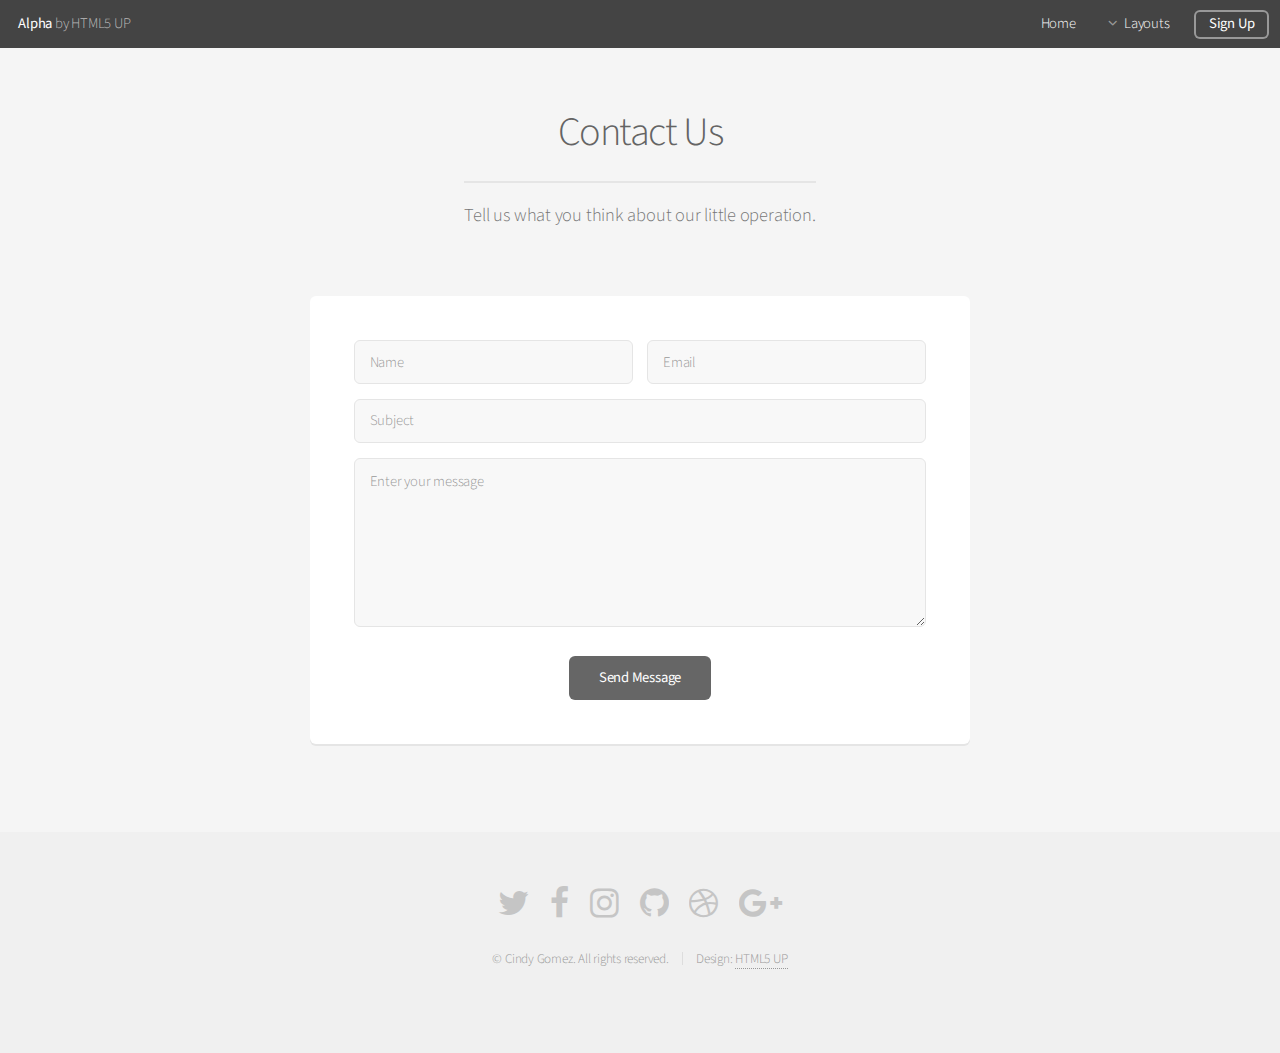
<file: contact.html>
<!DOCTYPE HTML>
<!--
	Alpha by HTML5 UP
	html5up.net | @ajlkn
	Free for personal and commercial use under the CCA 3.0 license (html5up.net/license)
-->
<html>
	<head>
		<title>Contact - Alpha by HTML5 UP</title>
		<meta charset="utf-8" />
		<meta name="viewport" content="width=device-width, initial-scale=1" />
		<!--[if lte IE 8]><script src="assets/js/ie/html5shiv.js"></script><![endif]-->
		<link rel="stylesheet" href="assets/css/main.css" />
		<!--[if lte IE 8]><link rel="stylesheet" href="assets/css/ie8.css" /><![endif]-->
	</head>
	<body>
		<div id="page-wrapper">

			<!-- Header -->
				<header id="header">
					<h1><a href="index.html">Alpha</a> by HTML5 UP</h1>
					<nav id="nav">
						<ul>
							<li><a href="index.html">Home</a></li>
							<li>
								<a href="#" class="icon fa-angle-down">Layouts</a>
								<ul>
									<li><a href="generic.html">Generic</a></li>
									<li><a href="contact.html">Contact</a></li>
									<li><a href="elements.html">Elements</a></li>
									<li>
										<a href="#">Submenu</a>
										<ul>
											<li><a href="#">Option One</a></li>
											<li><a href="#">Option Two</a></li>
											<li><a href="#">Option Three</a></li>
											<li><a href="#">Option Four</a></li>
										</ul>
									</li>
								</ul>
							</li>
							<li><a href="#" class="button">Sign Up</a></li>
						</ul>
					</nav>
				</header>

			<!-- Main -->
				<section id="main" class="container 75%">
					<header>
						<h2>Contact Us</h2>
						<p>Tell us what you think about our little operation.</p>
					</header>
					<div class="box">
						<form method="post" action="#">
							<div class="row uniform 50%">
								<div class="6u 12u(mobilep)">
									<input type="text" name="name" id="name" value="" placeholder="Name" />
								</div>
								<div class="6u 12u(mobilep)">
									<input type="email" name="email" id="email" value="" placeholder="Email" />
								</div>
							</div>
							<div class="row uniform 50%">
								<div class="12u">
									<input type="text" name="subject" id="subject" value="" placeholder="Subject" />
								</div>
							</div>
							<div class="row uniform 50%">
								<div class="12u">
									<textarea name="message" id="message" placeholder="Enter your message" rows="6"></textarea>
								</div>
							</div>
							<div class="row uniform">
								<div class="12u">
									<ul class="actions align-center">
										<li><input type="submit" value="Send Message" /></li>
									</ul>
								</div>
							</div>
						</form>
					</div>
				</section>

			<!-- Footer -->
				<footer id="footer">
					<ul class="icons">
						<li><a href="#" class="icon fa-twitter"><span class="label">Twitter</span></a></li>
						<li><a href="#" class="icon fa-facebook"><span class="label">Facebook</span></a></li>
						<li><a href="#" class="icon fa-instagram"><span class="label">Instagram</span></a></li>
						<li><a href="#" class="icon fa-github"><span class="label">Github</span></a></li>
						<li><a href="#" class="icon fa-dribbble"><span class="label">Dribbble</span></a></li>
						<li><a href="#" class="icon fa-google-plus"><span class="label">Google+</span></a></li>
					</ul>
					<ul class="copyright">
						<li>&copy; Cindy Gomez. All rights reserved.</li><li>Design: <a href="http://html5up.net">HTML5 UP</a></li>
					</ul>
				</footer>

		</div>

		<!-- Scripts -->
			<script src="assets/js/jquery.min.js"></script>
			<script src="assets/js/jquery.dropotron.min.js"></script>
			<script src="assets/js/jquery.scrollgress.min.js"></script>
			<script src="assets/js/skel.min.js"></script>
			<script src="assets/js/util.js"></script>
			<!--[if lte IE 8]><script src="assets/js/ie/respond.min.js"></script><![endif]-->
			<script src="assets/js/main.js"></script>

	</body>
</html>
</file>
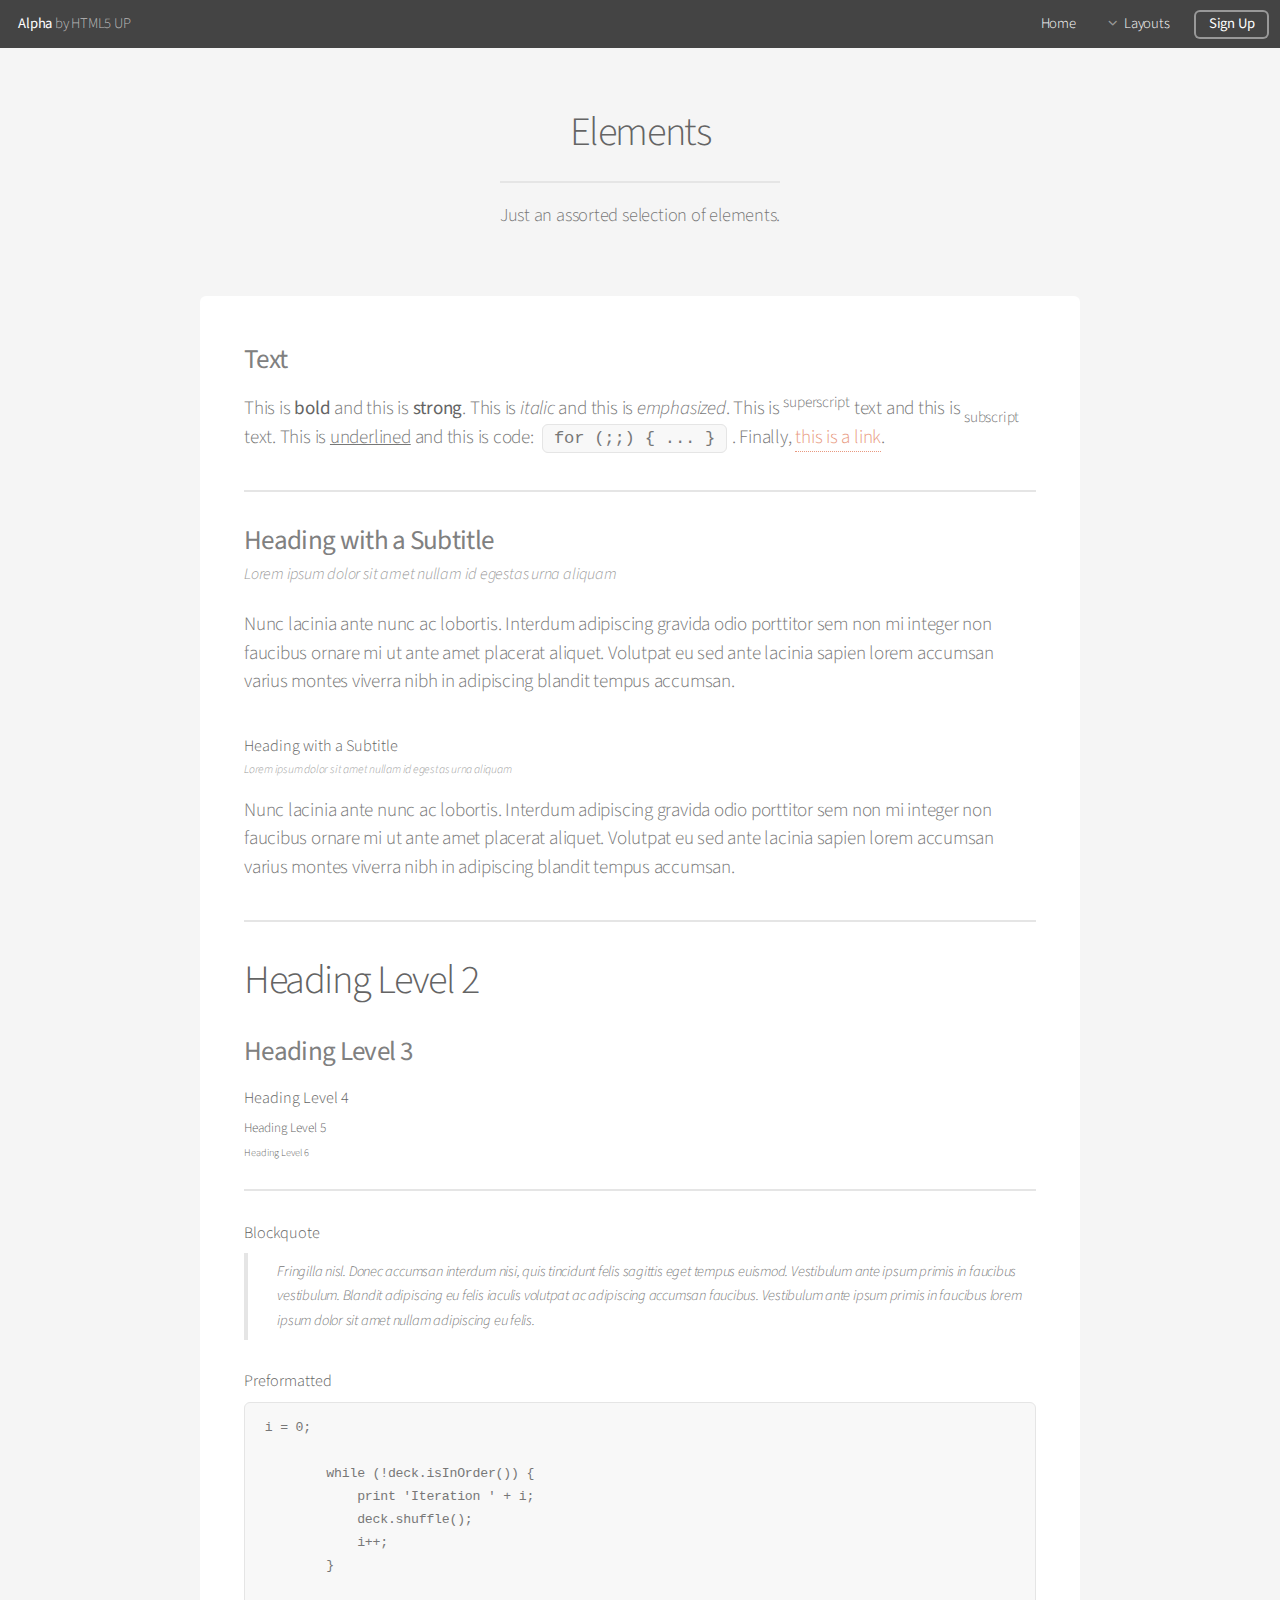
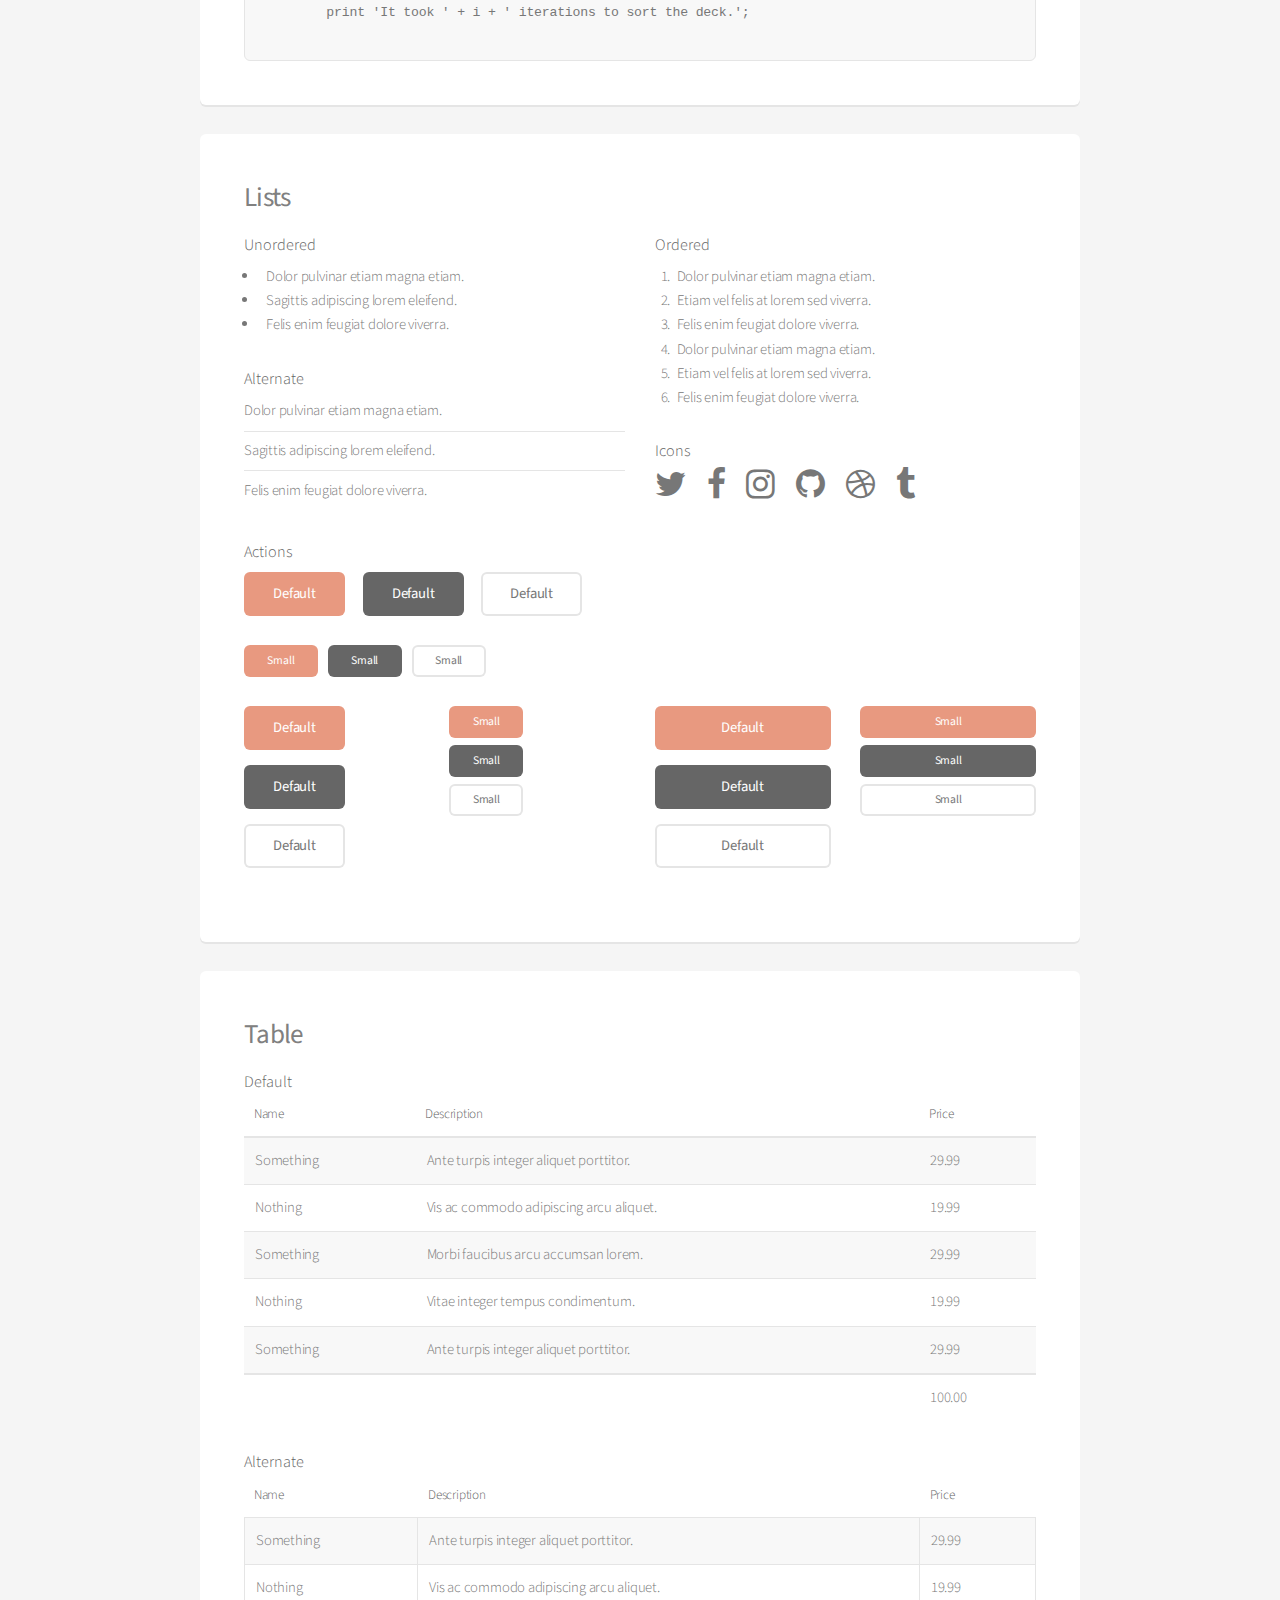
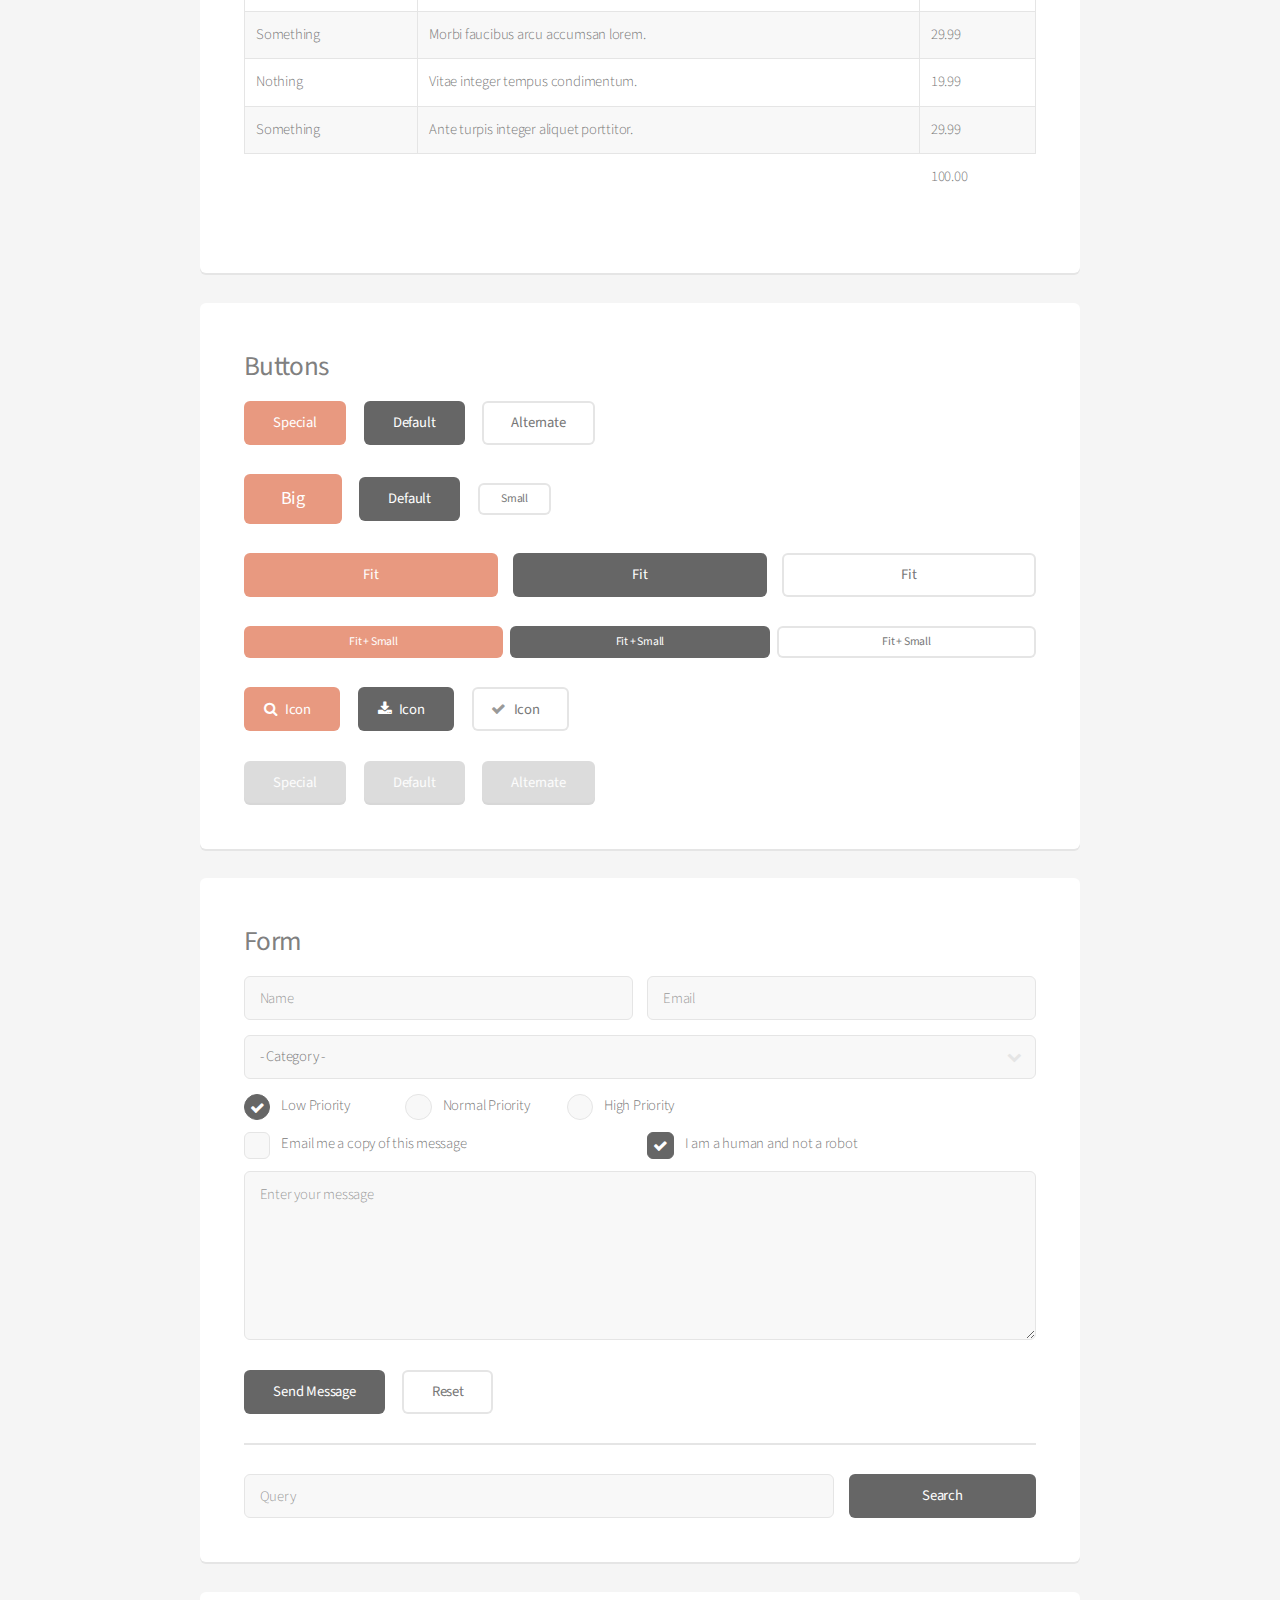
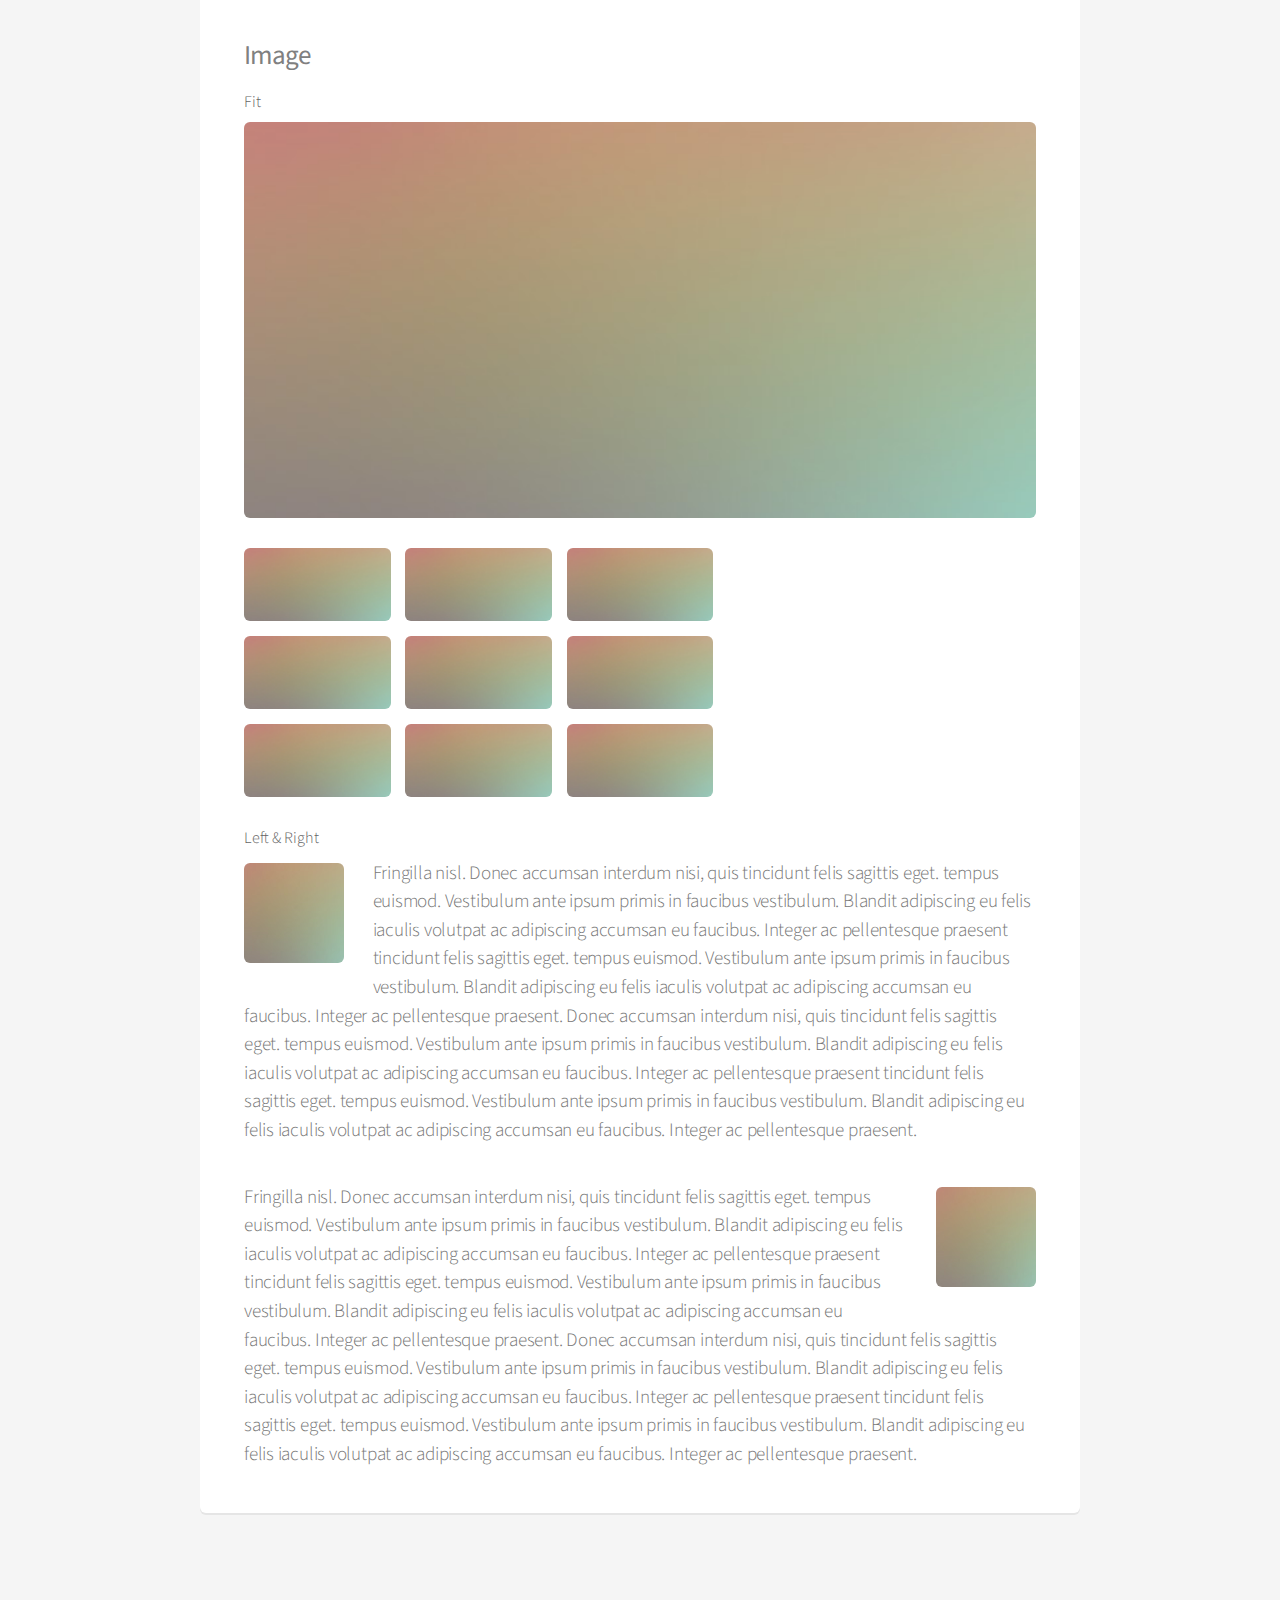
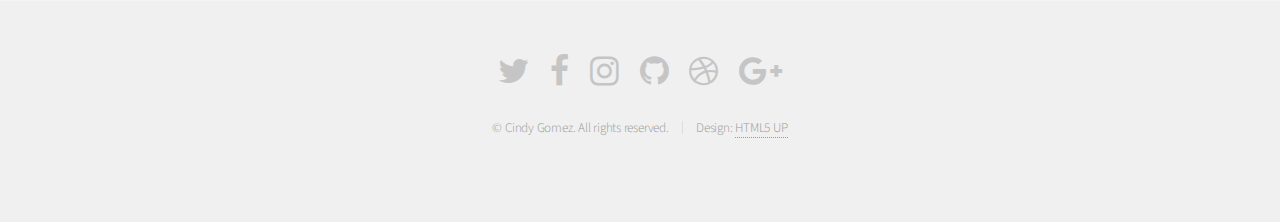
<file: elements.html>
<!DOCTYPE HTML>
<!--
	Alpha by HTML5 UP
	html5up.net | @ajlkn
	Free for personal and commercial use under the CCA 3.0 license (html5up.net/license)
-->
<html>
	<head>
		<title>Elements - Alpha by HTML5 UP</title>
		<meta charset="utf-8" />
		<meta name="viewport" content="width=device-width, initial-scale=1" />
		<!--[if lte IE 8]><script src="assets/js/ie/html5shiv.js"></script><![endif]-->
		<link rel="stylesheet" href="assets/css/main.css" />
		<!--[if lte IE 8]><link rel="stylesheet" href="assets/css/ie8.css" /><![endif]-->
	</head>
	<body>
		<div id="page-wrapper">

			<!-- Header -->
				<header id="header">
					<h1><a href="index.html">Alpha</a> by HTML5 UP</h1>
					<nav id="nav">
						<ul>
							<li><a href="index.html">Home</a></li>
							<li>
								<a href="#" class="icon fa-angle-down">Layouts</a>
								<ul>
									<li><a href="generic.html">Generic</a></li>
									<li><a href="contact.html">Contact</a></li>
									<li><a href="elements.html">Elements</a></li>
									<li>
										<a href="#">Submenu</a>
										<ul>
											<li><a href="#">Option One</a></li>
											<li><a href="#">Option Two</a></li>
											<li><a href="#">Option Three</a></li>
											<li><a href="#">Option Four</a></li>
										</ul>
									</li>
								</ul>
							</li>
							<li><a href="#" class="button">Sign Up</a></li>
						</ul>
					</nav>
				</header>

			<!-- Main -->
				<section id="main" class="container">
					<header>
						<h2>Elements</h2>
						<p>Just an assorted selection of elements.</p>
					</header>
					<div class="row">
						<div class="12u">

							<!-- Text -->
								<section class="box">
									<h3>Text</h3>
									<p>This is <b>bold</b> and this is <strong>strong</strong>. This is <i>italic</i> and this is <em>emphasized</em>.
									This is <sup>superscript</sup> text and this is <sub>subscript</sub> text.
									This is <u>underlined</u> and this is code: <code>for (;;) { ... }</code>. Finally, <a href="#">this is a link</a>.</p>

									<hr />

									<header>
										<h3>Heading with a Subtitle</h3>
										<p>Lorem ipsum dolor sit amet nullam id egestas urna aliquam</p>
									</header>
									<p>Nunc lacinia ante nunc ac lobortis. Interdum adipiscing gravida odio porttitor sem non mi integer non faucibus ornare mi ut ante amet placerat aliquet. Volutpat eu sed ante lacinia sapien lorem accumsan varius montes viverra nibh in adipiscing blandit tempus accumsan.</p>
									<header>
										<h4>Heading with a Subtitle</h4>
										<p>Lorem ipsum dolor sit amet nullam id egestas urna aliquam</p>
									</header>
									<p>Nunc lacinia ante nunc ac lobortis. Interdum adipiscing gravida odio porttitor sem non mi integer non faucibus ornare mi ut ante amet placerat aliquet. Volutpat eu sed ante lacinia sapien lorem accumsan varius montes viverra nibh in adipiscing blandit tempus accumsan.</p>

									<hr />

									<h2>Heading Level 2</h2>
									<h3>Heading Level 3</h3>
									<h4>Heading Level 4</h4>
									<h5>Heading Level 5</h5>
									<h6>Heading Level 6</h6>

									<hr />

									<h4>Blockquote</h4>
									<blockquote>Fringilla nisl. Donec accumsan interdum nisi, quis tincidunt felis sagittis eget tempus euismod. Vestibulum ante ipsum primis in faucibus vestibulum. Blandit adipiscing eu felis iaculis volutpat ac adipiscing accumsan faucibus. Vestibulum ante ipsum primis in faucibus lorem ipsum dolor sit amet nullam adipiscing eu felis.</blockquote>

									<h4>Preformatted</h4>
									<pre>i = 0;

	while (!deck.isInOrder()) {
	    print 'Iteration ' + i;
	    deck.shuffle();
	    i++;
	}

	print 'It took ' + i + ' iterations to sort the deck.';
	</pre>
								</section>

						</div>
					</div>
					<div class="row">
						<div class="12u">

							<!-- Lists -->
								<section class="box">
									<h3>Lists</h3>
									<div class="row">
										<div class="6u 12u(mobilep)">

											<h4>Unordered</h4>
											<ul>
												<li>Dolor pulvinar etiam magna etiam.</li>
												<li>Sagittis adipiscing lorem eleifend.</li>
												<li>Felis enim feugiat dolore viverra.</li>
											</ul>

											<h4>Alternate</h4>
											<ul class="alt">
												<li>Dolor pulvinar etiam magna etiam.</li>
												<li>Sagittis adipiscing lorem eleifend.</li>
												<li>Felis enim feugiat dolore viverra.</li>
											</ul>

										</div>
										<div class="6u 12u(mobilep)">

											<h4>Ordered</h4>
											<ol>
												<li>Dolor pulvinar etiam magna etiam.</li>
												<li>Etiam vel felis at lorem sed viverra.</li>
												<li>Felis enim feugiat dolore viverra.</li>
												<li>Dolor pulvinar etiam magna etiam.</li>
												<li>Etiam vel felis at lorem sed viverra.</li>
												<li>Felis enim feugiat dolore viverra.</li>
											</ol>

											<h4>Icons</h4>
											<ul class="icons">
												<li><a href="#" class="icon fa-twitter"><span class="label">Twitter</span></a></li>
												<li><a href="#" class="icon fa-facebook"><span class="label">Facebook</span></a></li>
												<li><a href="#" class="icon fa-instagram"><span class="label">Instagram</span></a></li>
												<li><a href="#" class="icon fa-github"><span class="label">Github</span></a></li>
												<li><a href="#" class="icon fa-dribbble"><span class="label">Dribbble</span></a></li>
												<li><a href="#" class="icon fa-tumblr"><span class="label">Tumblr</span></a></li>
											</ul>

										</div>
									</div>

									<h4>Actions</h4>
									<ul class="actions">
										<li><a href="#" class="button special">Default</a></li>
										<li><a href="#" class="button">Default</a></li>
										<li><a href="#" class="button alt">Default</a></li>
									</ul>
									<ul class="actions small">
										<li><a href="#" class="button special small">Small</a></li>
										<li><a href="#" class="button small">Small</a></li>
										<li><a href="#" class="button alt small">Small</a></li>
									</ul>
									<div class="row">
										<div class="3u 6u(narrower) 12u$(mobilep)">
											<ul class="actions vertical">
												<li><a href="#" class="button special">Default</a></li>
												<li><a href="#" class="button">Default</a></li>
												<li><a href="#" class="button alt">Default</a></li>
											</ul>
										</div>
										<div class="3u 6u$(narrower) 12u$(mobilep)">
											<ul class="actions vertical small">
												<li><a href="#" class="button special small">Small</a></li>
												<li><a href="#" class="button small">Small</a></li>
												<li><a href="#" class="button alt small">Small</a></li>
											</ul>
										</div>
										<div class="3u 6u(narrower) 12u$(mobilep)">
											<ul class="actions vertical">
												<li><a href="#" class="button special fit">Default</a></li>
												<li><a href="#" class="button fit">Default</a></li>
												<li><a href="#" class="button alt fit">Default</a></li>
											</ul>
										</div>
										<div class="3u 6u$(narrower) 12u$(mobilep)">
											<ul class="actions vertical small">
												<li><a href="#" class="button special small fit">Small</a></li>
												<li><a href="#" class="button small fit">Small</a></li>
												<li><a href="#" class="button alt small fit">Small</a></li>
											</ul>
										</div>
									</div>
								</section>

						</div>
					</div>
					<div class="row">
						<div class="12u">

							<!-- Table -->
								<section class="box">
									<h3>Table</h3>

									<h4>Default</h4>
									<div class="table-wrapper">
										<table>
											<thead>
												<tr>
													<th>Name</th>
													<th>Description</th>
													<th>Price</th>
												</tr>
											</thead>
											<tbody>
												<tr>
													<td>Something</td>
													<td>Ante turpis integer aliquet porttitor.</td>
													<td>29.99</td>
												</tr>
												<tr>
													<td>Nothing</td>
													<td>Vis ac commodo adipiscing arcu aliquet.</td>
													<td>19.99</td>
												</tr>
												<tr>
													<td>Something</td>
													<td> Morbi faucibus arcu accumsan lorem.</td>
													<td>29.99</td>
												</tr>
												<tr>
													<td>Nothing</td>
													<td>Vitae integer tempus condimentum.</td>
													<td>19.99</td>
												</tr>
												<tr>
													<td>Something</td>
													<td>Ante turpis integer aliquet porttitor.</td>
													<td>29.99</td>
												</tr>
											</tbody>
											<tfoot>
												<tr>
													<td colspan="2"></td>
													<td>100.00</td>
												</tr>
											</tfoot>
										</table>
									</div>

									<h4>Alternate</h4>
									<div class="table-wrapper">
										<table class="alt">
											<thead>
												<tr>
													<th>Name</th>
													<th>Description</th>
													<th>Price</th>
												</tr>
											</thead>
											<tbody>
												<tr>
													<td>Something</td>
													<td>Ante turpis integer aliquet porttitor.</td>
													<td>29.99</td>
												</tr>
												<tr>
													<td>Nothing</td>
													<td>Vis ac commodo adipiscing arcu aliquet.</td>
													<td>19.99</td>
												</tr>
												<tr>
													<td>Something</td>
													<td> Morbi faucibus arcu accumsan lorem.</td>
													<td>29.99</td>
												</tr>
												<tr>
													<td>Nothing</td>
													<td>Vitae integer tempus condimentum.</td>
													<td>19.99</td>
												</tr>
												<tr>
													<td>Something</td>
													<td>Ante turpis integer aliquet porttitor.</td>
													<td>29.99</td>
												</tr>
											</tbody>
											<tfoot>
												<tr>
													<td colspan="2"></td>
													<td>100.00</td>
												</tr>
											</tfoot>
										</table>
									</div>
								</section>

						</div>
					</div>
					<div class="row">
						<div class="12u">

							<!-- Buttons -->
								<section class="box">
									<h3>Buttons</h3>
									<ul class="actions">
										<li><a href="#" class="button special">Special</a></li>
										<li><a href="#" class="button">Default</a></li>
										<li><a href="#" class="button alt">Alternate</a></li>
									</ul>
									<ul class="actions">
										<li><a href="#" class="button special big">Big</a></li>
										<li><a href="#" class="button">Default</a></li>
										<li><a href="#" class="button alt small">Small</a></li>
									</ul>
									<ul class="actions fit">
										<li><a href="#" class="button special fit">Fit</a></li>
										<li><a href="#" class="button fit">Fit</a></li>
										<li><a href="#" class="button alt fit">Fit</a></li>
									</ul>
									<ul class="actions fit small">
										<li><a href="#" class="button special fit small">Fit + Small</a></li>
										<li><a href="#" class="button fit small">Fit + Small</a></li>
										<li><a href="#" class="button alt fit small">Fit + Small</a></li>
									</ul>
									<ul class="actions">
										<li><a href="#" class="button special icon fa-search">Icon</a></li>
										<li><a href="#" class="button icon fa-download">Icon</a></li>
										<li><a href="#" class="button alt icon fa-check">Icon</a></li>
									</ul>
									<ul class="actions">
										<li><span class="button special disabled">Special</span></li>
										<li><span class="button disabled">Default</span></li>
										<li><span class="button alt disabled">Alternate</span></li>
									</ul>
								</section>

						</div>
					</div>
					<div class="row">
						<div class="12u">

							<!-- Form -->
								<section class="box">
									<h3>Form</h3>
									<form method="post" action="#">
										<div class="row uniform 50%">
											<div class="6u 12u(mobilep)">
												<input type="text" name="name" id="name" value="" placeholder="Name" />
											</div>
											<div class="6u 12u(mobilep)">
												<input type="email" name="email" id="email" value="" placeholder="Email" />
											</div>
										</div>
										<div class="row uniform 50%">
											<div class="12u">
												<div class="select-wrapper">
													<select name="category" id="category">
														<option value="">- Category -</option>
														<option value="1">Manufacturing</option>
														<option value="1">Shipping</option>
														<option value="1">Administration</option>
														<option value="1">Human Resources</option>
													</select>
												</div>
											</div>
										</div>
										<div class="row uniform 50%">
											<div class="4u 12u(narrower)">
												<input type="radio" id="priority-low" name="priority" checked>
												<label for="priority-low">Low Priority</label>
											</div>
											<div class="4u 12u(narrower)">
												<input type="radio" id="priority-normal" name="priority">
												<label for="priority-normal">Normal Priority</label>
											</div>
											<div class="4u 12u(narrower)">
												<input type="radio" id="priority-high" name="priority">
												<label for="priority-high">High Priority</label>
											</div>
										</div>
										<div class="row uniform 50%">
											<div class="6u 12u(narrower)">
												<input type="checkbox" id="copy" name="copy">
												<label for="copy">Email me a copy of this message</label>
											</div>
											<div class="6u 12u(narrower)">
												<input type="checkbox" id="human" name="human" checked>
												<label for="human">I am a human and not a robot</label>
											</div>
										</div>
										<div class="row uniform 50%">
											<div class="12u">
												<textarea name="message" id="message" placeholder="Enter your message" rows="6"></textarea>
											</div>
										</div>
										<div class="row uniform">
											<div class="12u">
												<ul class="actions">
													<li><input type="submit" value="Send Message" /></li>
													<li><input type="reset" value="Reset" class="alt" /></li>
												</ul>
											</div>
										</div>
									</form>

									<hr />

									<form method="post" action="#">
										<div class="row uniform 50%">
											<div class="9u 12u(mobilep)">
												<input type="text" name="query" id="query" value="" placeholder="Query" />
											</div>
											<div class="3u 12u(mobilep)">
												<input type="submit" value="Search" class="fit" />
											</div>
										</div>
									</form>
								</section>

						</div>
					</div>
					<div class="row">
						<div class="12u">

							<!-- Image -->
								<section class="box">
									<h3>Image</h3>
									<h4>Fit</h4>
									<span class="image fit"><img src="images/pic04.jpg" alt="" /></span>
									<div class="box alt">
										<div class="row no-collapse 50% uniform">
											<div class="4u"><span class="image fit"><img src="images/pic04.jpg" alt="" /></span></div>
											<div class="4u"><span class="image fit"><img src="images/pic04.jpg" alt="" /></span></div>
											<div class="4u"><span class="image fit"><img src="images/pic04.jpg" alt="" /></span></div>
										</div>
										<div class="row no-collapse 50% uniform">
											<div class="4u"><span class="image fit"><img src="images/pic04.jpg" alt="" /></span></div>
											<div class="4u"><span class="image fit"><img src="images/pic04.jpg" alt="" /></span></div>
											<div class="4u"><span class="image fit"><img src="images/pic04.jpg" alt="" /></span></div>
										</div>
										<div class="row no-collapse 50% uniform">
											<div class="4u"><span class="image fit"><img src="images/pic04.jpg" alt="" /></span></div>
											<div class="4u"><span class="image fit"><img src="images/pic04.jpg" alt="" /></span></div>
											<div class="4u"><span class="image fit"><img src="images/pic04.jpg" alt="" /></span></div>
										</div>
									</div>

									<h4>Left &amp; Right</h4>
									<p><span class="image left"><img src="images/pic05.jpg" alt="" /></span>Fringilla nisl. Donec accumsan interdum nisi, quis tincidunt felis sagittis eget. tempus euismod. Vestibulum ante ipsum primis in faucibus vestibulum. Blandit adipiscing eu felis iaculis volutpat ac adipiscing accumsan eu faucibus. Integer ac pellentesque praesent tincidunt felis sagittis eget. tempus euismod. Vestibulum ante ipsum primis in faucibus vestibulum. Blandit adipiscing eu felis iaculis volutpat ac adipiscing accumsan eu faucibus. Integer ac pellentesque praesent. Donec accumsan interdum nisi, quis tincidunt felis sagittis eget. tempus euismod. Vestibulum ante ipsum primis in faucibus vestibulum. Blandit adipiscing eu felis iaculis volutpat ac adipiscing accumsan eu faucibus. Integer ac pellentesque praesent tincidunt felis sagittis eget. tempus euismod. Vestibulum ante ipsum primis in faucibus vestibulum. Blandit adipiscing eu felis iaculis volutpat ac adipiscing accumsan eu faucibus. Integer ac pellentesque praesent.</p>
									<p><span class="image right"><img src="images/pic05.jpg" alt="" /></span>Fringilla nisl. Donec accumsan interdum nisi, quis tincidunt felis sagittis eget. tempus euismod. Vestibulum ante ipsum primis in faucibus vestibulum. Blandit adipiscing eu felis iaculis volutpat ac adipiscing accumsan eu faucibus. Integer ac pellentesque praesent tincidunt felis sagittis eget. tempus euismod. Vestibulum ante ipsum primis in faucibus vestibulum. Blandit adipiscing eu felis iaculis volutpat ac adipiscing accumsan eu faucibus. Integer ac pellentesque praesent. Donec accumsan interdum nisi, quis tincidunt felis sagittis eget. tempus euismod. Vestibulum ante ipsum primis in faucibus vestibulum. Blandit adipiscing eu felis iaculis volutpat ac adipiscing accumsan eu faucibus. Integer ac pellentesque praesent tincidunt felis sagittis eget. tempus euismod. Vestibulum ante ipsum primis in faucibus vestibulum. Blandit adipiscing eu felis iaculis volutpat ac adipiscing accumsan eu faucibus. Integer ac pellentesque praesent.</p>
								</section>

						</div>
					</div>
				</section>

			<!-- Footer -->
				<footer id="footer">
					<ul class="icons">
						<li><a href="#" class="icon fa-twitter"><span class="label">Twitter</span></a></li>
						<li><a href="#" class="icon fa-facebook"><span class="label">Facebook</span></a></li>
						<li><a href="#" class="icon fa-instagram"><span class="label">Instagram</span></a></li>
						<li><a href="#" class="icon fa-github"><span class="label">Github</span></a></li>
						<li><a href="#" class="icon fa-dribbble"><span class="label">Dribbble</span></a></li>
						<li><a href="#" class="icon fa-google-plus"><span class="label">Google+</span></a></li>
					</ul>
					<ul class="copyright">
						<li>&copy; Cindy Gomez. All rights reserved.</li><li>Design: <a href="http://html5up.net">HTML5 UP</a></li>
					</ul>
				</footer>

		</div>

		<!-- Scripts -->
			<script src="assets/js/jquery.min.js"></script>
			<script src="assets/js/jquery.dropotron.min.js"></script>
			<script src="assets/js/jquery.scrollgress.min.js"></script>
			<script src="assets/js/skel.min.js"></script>
			<script src="assets/js/util.js"></script>
			<!--[if lte IE 8]><script src="assets/js/ie/respond.min.js"></script><![endif]-->
			<script src="assets/js/main.js"></script>

	</body>
</html>
</file>
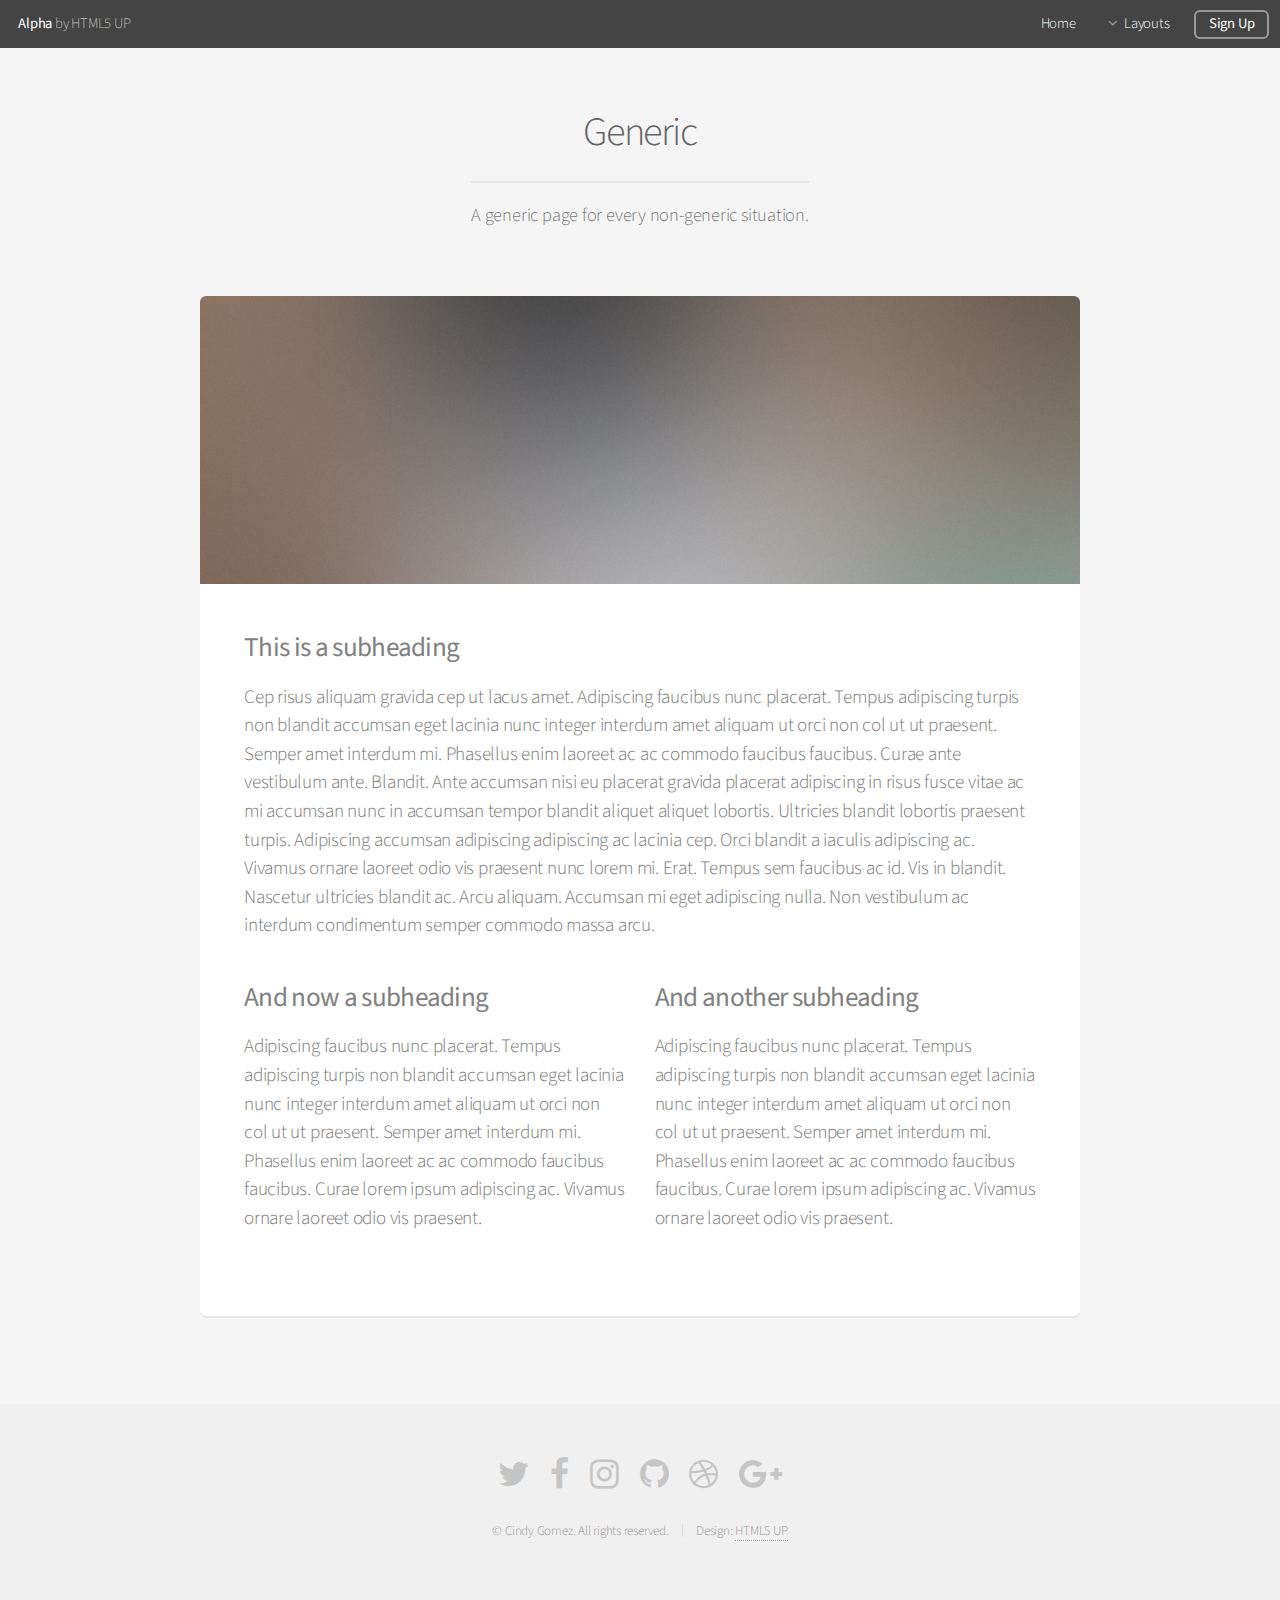
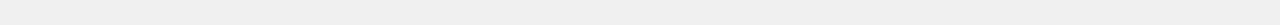
<file: generic.html>
<!DOCTYPE HTML>
<!--
	Alpha by HTML5 UP
	html5up.net | @ajlkn
	Free for personal and commercial use under the CCA 3.0 license (html5up.net/license)
-->
<html>
	<head>
		<title>Generic - Alpha by HTML5 UP</title>
		<meta charset="utf-8" />
		<meta name="viewport" content="width=device-width, initial-scale=1" />
		<!--[if lte IE 8]><script src="assets/js/ie/html5shiv.js"></script><![endif]-->
		<link rel="stylesheet" href="assets/css/main.css" />
		<!--[if lte IE 8]><link rel="stylesheet" href="assets/css/ie8.css" /><![endif]-->
	</head>
	<body>
		<div id="page-wrapper">

			<!-- Header -->
				<header id="header">
					<h1><a href="index.html">Alpha</a> by HTML5 UP</h1>
					<nav id="nav">
						<ul>
							<li><a href="index.html">Home</a></li>
							<li>
								<a href="#" class="icon fa-angle-down">Layouts</a>
								<ul>
									<li><a href="generic.html">Generic</a></li>
									<li><a href="contact.html">Contact</a></li>
									<li><a href="elements.html">Elements</a></li>
									<li>
										<a href="#">Submenu</a>
										<ul>
											<li><a href="#">Option One</a></li>
											<li><a href="#">Option Two</a></li>
											<li><a href="#">Option Three</a></li>
											<li><a href="#">Option Four</a></li>
										</ul>
									</li>
								</ul>
							</li>
							<li><a href="#" class="button">Sign Up</a></li>
						</ul>
					</nav>
				</header>

			<!-- Main -->
				<section id="main" class="container">
					<header>
						<h2>Generic</h2>
						<p>A generic page for every non-generic situation.</p>
					</header>
					<div class="box">
						<span class="image featured"><img src="images/pic01.jpg" alt="" /></span>
						<h3>This is a subheading</h3>
						<p>Cep risus aliquam gravida cep ut lacus amet. Adipiscing faucibus nunc placerat. Tempus adipiscing turpis non blandit accumsan eget lacinia nunc integer interdum amet aliquam ut orci non col ut ut praesent. Semper amet interdum mi. Phasellus enim laoreet ac ac commodo faucibus faucibus. Curae ante vestibulum ante. Blandit. Ante accumsan nisi eu placerat gravida placerat adipiscing in risus fusce vitae ac mi accumsan nunc in accumsan tempor blandit aliquet aliquet lobortis. Ultricies blandit lobortis praesent turpis. Adipiscing accumsan adipiscing adipiscing ac lacinia cep. Orci blandit a iaculis adipiscing ac. Vivamus ornare laoreet odio vis praesent nunc lorem mi. Erat. Tempus sem faucibus ac id. Vis in blandit. Nascetur ultricies blandit ac. Arcu aliquam. Accumsan mi eget adipiscing nulla. Non vestibulum ac interdum condimentum semper commodo massa arcu.</p>
						<div class="row">
							<div class="6u 12u(mobilep)">
								<h3>And now a subheading</h3>
								<p>Adipiscing faucibus nunc placerat. Tempus adipiscing turpis non blandit accumsan eget lacinia nunc integer interdum amet aliquam ut orci non col ut ut praesent. Semper amet interdum mi. Phasellus enim laoreet ac ac commodo faucibus faucibus. Curae lorem ipsum adipiscing ac. Vivamus ornare laoreet odio vis praesent.</p>
							</div>
							<div class="6u 12u(mobilep)">
								<h3>And another subheading</h3>
								<p>Adipiscing faucibus nunc placerat. Tempus adipiscing turpis non blandit accumsan eget lacinia nunc integer interdum amet aliquam ut orci non col ut ut praesent. Semper amet interdum mi. Phasellus enim laoreet ac ac commodo faucibus faucibus. Curae lorem ipsum adipiscing ac. Vivamus ornare laoreet odio vis praesent.</p>
							</div>
						</div>
					</div>
				</section>

			<!-- Footer -->
				<footer id="footer">
					<ul class="icons">
						<li><a href="#" class="icon fa-twitter"><span class="label">Twitter</span></a></li>
						<li><a href="#" class="icon fa-facebook"><span class="label">Facebook</span></a></li>
						<li><a href="#" class="icon fa-instagram"><span class="label">Instagram</span></a></li>
						<li><a href="#" class="icon fa-github"><span class="label">Github</span></a></li>
						<li><a href="#" class="icon fa-dribbble"><span class="label">Dribbble</span></a></li>
						<li><a href="#" class="icon fa-google-plus"><span class="label">Google+</span></a></li>
					</ul>
					<ul class="copyright">
						<li>&copy; Cindy Gomez. All rights reserved.</li><li>Design: <a href="http://html5up.net">HTML5 UP</a></li>
					</ul>
				</footer>

		</div>

		<!-- Scripts -->
			<script src="assets/js/jquery.min.js"></script>
			<script src="assets/js/jquery.dropotron.min.js"></script>
			<script src="assets/js/jquery.scrollgress.min.js"></script>
			<script src="assets/js/skel.min.js"></script>
			<script src="assets/js/util.js"></script>
			<!--[if lte IE 8]><script src="assets/js/ie/respond.min.js"></script><![endif]-->
			<script src="assets/js/main.js"></script>

	</body>
</html>
</file>
<file: assets/css/ie8.css>
/*
	Alpha by HTML5 UP
	html5up.net | @ajlkn
	Free for personal and commercial use under the CCA 3.0 license (html5up.net/license)
*/

/* Basic */

	pre, code {
		position: relative;
		-ms-behavior: url("assets/js/ie/PIE.htc");
	}

/* Form */

	input[type="text"],
	input[type="password"],
	input[type="email"],
	select,
	textarea {
		position: relative;
		-ms-behavior: url("assets/js/ie/PIE.htc");
		line-height: 3em;
	}

	input[type="checkbox"],
	input[type="radio"] {
		opacity: 1;
		z-index: auto;
	}

		input[type="checkbox"] + label:before,
		input[type="radio"] + label:before {
			display: none;
		}

/* Button */

	input[type="submit"],
	input[type="reset"],
	input[type="button"],
	.button {
		position: relative;
		-ms-behavior: url("assets/js/ie/PIE.htc");
	}

		input[type="submit"].alt,
		input[type="reset"].alt,
		input[type="button"].alt,
		.button.alt {
			border: solid 2px #e5e5e5;
		}

/* Box */

	.box {
		position: relative;
		-ms-behavior: url("assets/js/ie/PIE.htc");
	}

		.box .image.featured {
			margin: 2em 0;
			width: 100%;
		}

/* Icon */

	.icon.major {
		position: relative;
		-ms-behavior: url("assets/js/ie/PIE.htc");
	}

/* Image */

	.image {
		position: relative;
		-ms-behavior: url("assets/js/ie/PIE.htc");
	}

		.image img {
			position: relative;
			-ms-behavior: url("assets/js/ie/PIE.htc");
		}

/* Header */

	#header nav > ul > li a {
		color: #fff;
		display: inline-block;
		text-decoration: none;
		border: 0;
	}

		#header nav > ul > li a.icon:before {
			color: #fff;
			margin-right: 0.5em;
		}

	#header.alt {
		color: #fff;
	}

		#header.alt nav > ul > li a:not(.button).icon:before {
			color: rgba(255, 255, 255, 0.75);
		}

		#header.alt nav > ul > li.active a:not(.button) {
			background-color: rgba(255, 255, 255, 0.2);
		}

	.dropotron {
		border: solid 1px #e5e5e5;
	}

		.dropotron.level-0 {
			margin-top: 0;
		}

			.dropotron.level-0:before {
				display: none;
			}

/* Banner */

	#banner {
		background-attachment: scroll;
		background-image: url("../../images/bright-clouds.jpg");
		background-position: auto;
		background-repeat: no-repeat;
		background-size: cover;
		-ms-behavior: url("assets/js/ie/backgroundsize.min.htc");
	}

		#banner input[type="submit"],
		#banner input[type="reset"],
		#banner input[type="button"],
		#banner .button {
			border: solid 2px #fff;
		}

/* Main */

	#main {
		position: relative;
		z-index: 1;
	}

/* CTA */

	#cta input[type="text"],
	#cta input[type="password"],
	#cta input[type="email"],
	#cta select,
	#cta textarea {
		background: #e89980;
		border: solid 2px #fff;
	}

	#cta .formerize-placeholder {
		color: #fff !important;
	}
</file>
<file: assets/css/main.css>
@import url("font-awesome.min.css");
@import url("https://fonts.googleapis.com/css?family=Source+Sans+Pro:300,400,300italic,400italic");

/*
	Alpha by HTML5 UP
	html5up.net | @ajlkn
	Free for personal and commercial use under the CCA 3.0 license (html5up.net/license)
*/

/* Reset */

	html, body, div, span, applet, object, iframe, h1, h2, h3, h4, h5, h6, p, blockquote, pre, a, abbr, acronym, address, big, cite, code, del, dfn, em, img, ins, kbd, q, s, samp, small, strike, strong, sub, sup, tt, var, b, u, i, center, dl, dt, dd, ol, ul, li, fieldset, form, label, legend, table, caption, tbody, tfoot, thead, tr, th, td, article, aside, canvas, details, embed, figure, figcaption, footer, header, hgroup, menu, nav, output, ruby, section, summary, time, mark, audio, video {
		margin: 0;
		padding: 0;
		border: 0;
		font-size: 100%;
		font: inherit;
		vertical-align: baseline;
	}

	article, aside, details, figcaption, figure, footer, header, hgroup, menu, nav, section {
		display: block;
	}

	body {
		line-height: 1;
	}

	ol, ul {
		list-style: none;
	}

	blockquote, q {
		quotes: none;
	}

	blockquote:before, blockquote:after, q:before, q:after {
		content: '';
		content: none;
	}

	table {
		border-collapse: collapse;
		border-spacing: 0;
	}

	body {
		-webkit-text-size-adjust: none;
	}

/* Box Model */

	*, *:before, *:after {
		-moz-box-sizing: border-box;
		-webkit-box-sizing: border-box;
		box-sizing: border-box;
	}

/* Containers */

	.container {
		margin-left: auto;
		margin-right: auto;
	}

	.container.\31 25\25 {
		width: 100%;
		max-width: 75em;
		min-width: 60em;
	}

	.container.\37 5\25 {
		width: 45em;
	}

	.container.\35 0\25 {
		width: 30em;
	}

	.container.\32 5\25 {
		width: 15em;
	}

	.container {
		width: 75em;
	}

	@media screen and (max-width: 1680px) {

		.container.\31 25\25 {
			width: 100%;
			max-width: 75em;
			min-width: 60em;
		}

		.container.\37 5\25 {
			width: 45em;
		}

		.container.\35 0\25 {
			width: 30em;
		}

		.container.\32 5\25 {
			width: 15em;
		}

		.container {
			width: 60em;
		}

	}

	@media screen and (max-width: 1280px) {

		.container.\31 25\25 {
			width: 100%;
			max-width: 75em;
			min-width: 60em;
		}

		.container.\37 5\25 {
			width: 45em;
		}

		.container.\35 0\25 {
			width: 30em;
		}

		.container.\32 5\25 {
			width: 15em;
		}

		.container {
			width: 60em;
		}

	}

	@media screen and (max-width: 980px) {

		.container.\31 25\25 {
			width: 100%;
			max-width: 112.5%;
			min-width: 90%;
		}

		.container.\37 5\25 {
			width: 67.5%;
		}

		.container.\35 0\25 {
			width: 45%;
		}

		.container.\32 5\25 {
			width: 22.5%;
		}

		.container {
			width: 90%;
		}

	}

	@media screen and (max-width: 840px) {

		.container.\31 25\25 {
			width: 100%;
			max-width: 112.5%;
			min-width: 90%;
		}

		.container.\37 5\25 {
			width: 67.5%;
		}

		.container.\35 0\25 {
			width: 45%;
		}

		.container.\32 5\25 {
			width: 22.5%;
		}

		.container {
			width: 90% !important;
		}

	}

	@media screen and (max-width: 736px) {

		.container.\31 25\25 {
			width: 100%;
			max-width: 125%;
			min-width: 100%;
		}

		.container.\37 5\25 {
			width: 75%;
		}

		.container.\35 0\25 {
			width: 50%;
		}

		.container.\32 5\25 {
			width: 25%;
		}

		.container {
			width: 100% !important;
		}

	}

	@media screen and (max-width: 480px) {

		.container.\31 25\25 {
			width: 100%;
			max-width: 125%;
			min-width: 100%;
		}

		.container.\37 5\25 {
			width: 75%;
		}

		.container.\35 0\25 {
			width: 50%;
		}

		.container.\32 5\25 {
			width: 25%;
		}

		.container {
			width: 100% !important;
		}

	}

/* Grid */

	.row {
		border-bottom: solid 1px transparent;
		-moz-box-sizing: border-box;
		-webkit-box-sizing: border-box;
		box-sizing: border-box;
	}

	.row > * {
		float: left;
		-moz-box-sizing: border-box;
		-webkit-box-sizing: border-box;
		box-sizing: border-box;
	}

	.row:after, .row:before {
		content: '';
		display: block;
		clear: both;
		height: 0;
	}

	.row.uniform > * > :first-child {
		margin-top: 0;
	}

	.row.uniform > * > :last-child {
		margin-bottom: 0;
	}

	.row.\30 \25 > * {
		padding: 0 0 0 0em;
	}

	.row.\30 \25 {
		margin: 0 0 -1px 0em;
	}

	.row.uniform.\30 \25 > * {
		padding: 0em 0 0 0em;
	}

	.row.uniform.\30 \25 {
		margin: 0em 0 -1px 0em;
	}

	.row > * {
		padding: 0 0 0 2em;
	}

	.row {
		margin: 0 0 -1px -2em;
	}

	.row.uniform > * {
		padding: 2em 0 0 2em;
	}

	.row.uniform {
		margin: -2em 0 -1px -2em;
	}

	.row.\32 00\25 > * {
		padding: 0 0 0 4em;
	}

	.row.\32 00\25 {
		margin: 0 0 -1px -4em;
	}

	.row.uniform.\32 00\25 > * {
		padding: 4em 0 0 4em;
	}

	.row.uniform.\32 00\25 {
		margin: -4em 0 -1px -4em;
	}

	.row.\31 50\25 > * {
		padding: 0 0 0 3em;
	}

	.row.\31 50\25 {
		margin: 0 0 -1px -3em;
	}

	.row.uniform.\31 50\25 > * {
		padding: 3em 0 0 3em;
	}

	.row.uniform.\31 50\25 {
		margin: -3em 0 -1px -3em;
	}

	.row.\35 0\25 > * {
		padding: 0 0 0 1em;
	}

	.row.\35 0\25 {
		margin: 0 0 -1px -1em;
	}

	.row.uniform.\35 0\25 > * {
		padding: 1em 0 0 1em;
	}

	.row.uniform.\35 0\25 {
		margin: -1em 0 -1px -1em;
	}

	.row.\32 5\25 > * {
		padding: 0 0 0 0.5em;
	}

	.row.\32 5\25 {
		margin: 0 0 -1px -0.5em;
	}

	.row.uniform.\32 5\25 > * {
		padding: 0.5em 0 0 0.5em;
	}

	.row.uniform.\32 5\25 {
		margin: -0.5em 0 -1px -0.5em;
	}

	.\31 2u, .\31 2u\24 {
		width: 100%;
		clear: none;
		margin-left: 0;
	}

	.\31 1u, .\31 1u\24 {
		width: 91.6666666667%;
		clear: none;
		margin-left: 0;
	}

	.\31 0u, .\31 0u\24 {
		width: 83.3333333333%;
		clear: none;
		margin-left: 0;
	}

	.\39 u, .\39 u\24 {
		width: 75%;
		clear: none;
		margin-left: 0;
	}

	.\38 u, .\38 u\24 {
		width: 66.6666666667%;
		clear: none;
		margin-left: 0;
	}

	.\37 u, .\37 u\24 {
		width: 58.3333333333%;
		clear: none;
		margin-left: 0;
	}

	.\36 u, .\36 u\24 {
		width: 50%;
		clear: none;
		margin-left: 0;
	}

	.\35 u, .\35 u\24 {
		width: 41.6666666667%;
		clear: none;
		margin-left: 0;
	}

	.\34 u, .\34 u\24 {
		width: 20%;
		/* width: 33.3333333333%; */
		clear: none;
		margin-left: 0;
	}

	.\33 u, .\33 u\24 {
		width: 25%;
		clear: none;
		margin-left: 0;
	}

	.\32 u, .\32 u\24 {
		width: 16.6666666667%;
		clear: none;
		margin-left: 0;
	}

	.\31 u, .\31 u\24 {
		width: 8.3333333333%;
		clear: none;
		margin-left: 0;
	}

	.\31 2u\24 + *,
	.\31 1u\24 + *,
	.\31 0u\24 + *,
	.\39 u\24 + *,
	.\38 u\24 + *,
	.\37 u\24 + *,
	.\36 u\24 + *,
	.\35 u\24 + *,
	.\34 u\24 + *,
	.\33 u\24 + *,
	.\32 u\24 + *,
	.\31 u\24 + * {
		clear: left;
	}

	.\-11u {
		margin-left: 91.66667%;
	}

	.\-10u {
		margin-left: 83.33333%;
	}

	.\-9u {
		margin-left: 75%;
	}

	.\-8u {
		margin-left: 66.66667%;
	}

	.\-7u {
		margin-left: 58.33333%;
	}

	.\-6u {
		margin-left: 50%;
	}

	.\-5u {
		margin-left: 41.66667%;
	}

	.\-4u {
		margin-left: 33.33333%;
	}

	.\-3u {
		margin-left: 25%;
	}

	.\-2u {
		margin-left: 16.66667%;
	}

	.\-1u {
		margin-left: 8.33333%;
	}

	@media screen and (max-width: 1680px) {

		.row > * {
			padding: 0 0 0 2em;
		}

		.row {
			margin: 0 0 -1px -2em;
		}

		.row.uniform > * {
			padding: 2em 0 0 2em;
		}

		.row.uniform {
			margin: -2em 0 -1px -2em;
		}

		.row.\32 00\25 > * {
			padding: 0 0 0 4em;
		}

		.row.\32 00\25 {
			margin: 0 0 -1px -4em;
		}

		.row.uniform.\32 00\25 > * {
			padding: 4em 0 0 4em;
		}

		.row.uniform.\32 00\25 {
			margin: -4em 0 -1px -4em;
		}

		.row.\31 50\25 > * {
			padding: 0 0 0 3em;
		}

		.row.\31 50\25 {
			margin: 0 0 -1px -3em;
		}

		.row.uniform.\31 50\25 > * {
			padding: 3em 0 0 3em;
		}

		.row.uniform.\31 50\25 {
			margin: -3em 0 -1px -3em;
		}

		.row.\35 0\25 > * {
			padding: 0 0 0 1em;
		}

		.row.\35 0\25 {
			margin: 0 0 -1px -1em;
		}

		.row.uniform.\35 0\25 > * {
			padding: 1em 0 0 1em;
		}

		.row.uniform.\35 0\25 {
			margin: -1em 0 -1px -1em;
		}

		.row.\32 5\25 > * {
			padding: 0 0 0 0.5em;
		}

		.row.\32 5\25 {
			margin: 0 0 -1px -0.5em;
		}

		.row.uniform.\32 5\25 > * {
			padding: 0.5em 0 0 0.5em;
		}

		.row.uniform.\32 5\25 {
			margin: -0.5em 0 -1px -0.5em;
		}

		.\31 2u\28wide\29, .\31 2u\24\28wide\29 {
			width: 100%;
			clear: none;
			margin-left: 0;
		}

		.\31 1u\28wide\29, .\31 1u\24\28wide\29 {
			width: 91.6666666667%;
			clear: none;
			margin-left: 0;
		}

		.\31 0u\28wide\29, .\31 0u\24\28wide\29 {
			width: 83.3333333333%;
			clear: none;
			margin-left: 0;
		}

		.\39 u\28wide\29, .\39 u\24\28wide\29 {
			width: 75%;
			clear: none;
			margin-left: 0;
		}

		.\38 u\28wide\29, .\38 u\24\28wide\29 {
			width: 66.6666666667%;
			clear: none;
			margin-left: 0;
		}

		.\37 u\28wide\29, .\37 u\24\28wide\29 {
			width: 58.3333333333%;
			clear: none;
			margin-left: 0;
		}

		.\36 u\28wide\29, .\36 u\24\28wide\29 {
			width: 50%;
			clear: none;
			margin-left: 0;
		}

		.\35 u\28wide\29, .\35 u\24\28wide\29 {
			width: 41.6666666667%;
			clear: none;
			margin-left: 0;
		}

		.\34 u\28wide\29, .\34 u\24\28wide\29 {
			width: 33.3333333333%;
			clear: none;
			margin-left: 0;
		}

		.\33 u\28wide\29, .\33 u\24\28wide\29 {
			width: 25%;
			clear: none;
			margin-left: 0;
		}

		.\32 u\28wide\29, .\32 u\24\28wide\29 {
			width: 16.6666666667%;
			clear: none;
			margin-left: 0;
		}

		.\31 u\28wide\29, .\31 u\24\28wide\29 {
			width: 8.3333333333%;
			clear: none;
			margin-left: 0;
		}

		.\31 2u\24\28wide\29 + *,
		.\31 1u\24\28wide\29 + *,
		.\31 0u\24\28wide\29 + *,
		.\39 u\24\28wide\29 + *,
		.\38 u\24\28wide\29 + *,
		.\37 u\24\28wide\29 + *,
		.\36 u\24\28wide\29 + *,
		.\35 u\24\28wide\29 + *,
		.\34 u\24\28wide\29 + *,
		.\33 u\24\28wide\29 + *,
		.\32 u\24\28wide\29 + *,
		.\31 u\24\28wide\29 + * {
			clear: left;
		}

		.\-11u\28wide\29 {
			margin-left: 91.66667%;
		}

		.\-10u\28wide\29 {
			margin-left: 83.33333%;
		}

		.\-9u\28wide\29 {
			margin-left: 75%;
		}

		.\-8u\28wide\29 {
			margin-left: 66.66667%;
		}

		.\-7u\28wide\29 {
			margin-left: 58.33333%;
		}

		.\-6u\28wide\29 {
			margin-left: 50%;
		}

		.\-5u\28wide\29 {
			margin-left: 41.66667%;
		}

		.\-4u\28wide\29 {
			margin-left: 33.33333%;
		}

		.\-3u\28wide\29 {
			margin-left: 25%;
		}

		.\-2u\28wide\29 {
			margin-left: 16.66667%;
		}

		.\-1u\28wide\29 {
			margin-left: 8.33333%;
		}

	}

	@media screen and (max-width: 1280px) {

		.row > * {
			padding: 0 0 0 2em;
		}

		.row {
			margin: 0 0 -1px -2em;
		}

		.row.uniform > * {
			padding: 2em 0 0 2em;
		}

		.row.uniform {
			margin: -2em 0 -1px -2em;
		}

		.row.\32 00\25 > * {
			padding: 0 0 0 4em;
		}

		.row.\32 00\25 {
			margin: 0 0 -1px -4em;
		}

		.row.uniform.\32 00\25 > * {
			padding: 4em 0 0 4em;
		}

		.row.uniform.\32 00\25 {
			margin: -4em 0 -1px -4em;
		}

		.row.\31 50\25 > * {
			padding: 0 0 0 3em;
		}

		.row.\31 50\25 {
			margin: 0 0 -1px -3em;
		}

		.row.uniform.\31 50\25 > * {
			padding: 3em 0 0 3em;
		}

		.row.uniform.\31 50\25 {
			margin: -3em 0 -1px -3em;
		}

		.row.\35 0\25 > * {
			padding: 0 0 0 1em;
		}

		.row.\35 0\25 {
			margin: 0 0 -1px -1em;
		}

		.row.uniform.\35 0\25 > * {
			padding: 1em 0 0 1em;
		}

		.row.uniform.\35 0\25 {
			margin: -1em 0 -1px -1em;
		}

		.row.\32 5\25 > * {
			padding: 0 0 0 0.5em;
		}

		.row.\32 5\25 {
			margin: 0 0 -1px -0.5em;
		}

		.row.uniform.\32 5\25 > * {
			padding: 0.5em 0 0 0.5em;
		}

		.row.uniform.\32 5\25 {
			margin: -0.5em 0 -1px -0.5em;
		}

		.\31 2u\28normal\29, .\31 2u\24\28normal\29 {
			width: 100%;
			clear: none;
			margin-left: 0;
		}

		.\31 1u\28normal\29, .\31 1u\24\28normal\29 {
			width: 91.6666666667%;
			clear: none;
			margin-left: 0;
		}

		.\31 0u\28normal\29, .\31 0u\24\28normal\29 {
			width: 83.3333333333%;
			clear: none;
			margin-left: 0;
		}

		.\39 u\28normal\29, .\39 u\24\28normal\29 {
			width: 75%;
			clear: none;
			margin-left: 0;
		}

		.\38 u\28normal\29, .\38 u\24\28normal\29 {
			width: 66.6666666667%;
			clear: none;
			margin-left: 0;
		}

		.\37 u\28normal\29, .\37 u\24\28normal\29 {
			width: 58.3333333333%;
			clear: none;
			margin-left: 0;
		}

		.\36 u\28normal\29, .\36 u\24\28normal\29 {
			width: 50%;
			clear: none;
			margin-left: 0;
		}

		.\35 u\28normal\29, .\35 u\24\28normal\29 {
			width: 41.6666666667%;
			clear: none;
			margin-left: 0;
		}

		.\34 u\28normal\29, .\34 u\24\28normal\29 {
			width: 33.3333333333%;
			clear: none;
			margin-left: 0;
		}

		.\33 u\28normal\29, .\33 u\24\28normal\29 {
			width: 25%;
			clear: none;
			margin-left: 0;
		}

		.\32 u\28normal\29, .\32 u\24\28normal\29 {
			width: 16.6666666667%;
			clear: none;
			margin-left: 0;
		}

		.\31 u\28normal\29, .\31 u\24\28normal\29 {
			width: 8.3333333333%;
			clear: none;
			margin-left: 0;
		}

		.\31 2u\24\28normal\29 + *,
		.\31 1u\24\28normal\29 + *,
		.\31 0u\24\28normal\29 + *,
		.\39 u\24\28normal\29 + *,
		.\38 u\24\28normal\29 + *,
		.\37 u\24\28normal\29 + *,
		.\36 u\24\28normal\29 + *,
		.\35 u\24\28normal\29 + *,
		.\34 u\24\28normal\29 + *,
		.\33 u\24\28normal\29 + *,
		.\32 u\24\28normal\29 + *,
		.\31 u\24\28normal\29 + * {
			clear: left;
		}

		.\-11u\28normal\29 {
			margin-left: 91.66667%;
		}

		.\-10u\28normal\29 {
			margin-left: 83.33333%;
		}

		.\-9u\28normal\29 {
			margin-left: 75%;
		}

		.\-8u\28normal\29 {
			margin-left: 66.66667%;
		}

		.\-7u\28normal\29 {
			margin-left: 58.33333%;
		}

		.\-6u\28normal\29 {
			margin-left: 50%;
		}

		.\-5u\28normal\29 {
			margin-left: 41.66667%;
		}

		.\-4u\28normal\29 {
			margin-left: 33.33333%;
		}

		.\-3u\28normal\29 {
			margin-left: 25%;
		}

		.\-2u\28normal\29 {
			margin-left: 16.66667%;
		}

		.\-1u\28normal\29 {
			margin-left: 8.33333%;
		}

	}

	@media screen and (max-width: 980px) {

		.row > * {
			padding: 0 0 0 2em;
		}

		.row {
			margin: 0 0 -1px -2em;
		}

		.row.uniform > * {
			padding: 2em 0 0 2em;
		}

		.row.uniform {
			margin: -2em 0 -1px -2em;
		}

		.row.\32 00\25 > * {
			padding: 0 0 0 4em;
		}

		.row.\32 00\25 {
			margin: 0 0 -1px -4em;
		}

		.row.uniform.\32 00\25 > * {
			padding: 4em 0 0 4em;
		}

		.row.uniform.\32 00\25 {
			margin: -4em 0 -1px -4em;
		}

		.row.\31 50\25 > * {
			padding: 0 0 0 3em;
		}

		.row.\31 50\25 {
			margin: 0 0 -1px -3em;
		}

		.row.uniform.\31 50\25 > * {
			padding: 3em 0 0 3em;
		}

		.row.uniform.\31 50\25 {
			margin: -3em 0 -1px -3em;
		}

		.row.\35 0\25 > * {
			padding: 0 0 0 1em;
		}

		.row.\35 0\25 {
			margin: 0 0 -1px -1em;
		}

		.row.uniform.\35 0\25 > * {
			padding: 1em 0 0 1em;
		}

		.row.uniform.\35 0\25 {
			margin: -1em 0 -1px -1em;
		}

		.row.\32 5\25 > * {
			padding: 0 0 0 0.5em;
		}

		.row.\32 5\25 {
			margin: 0 0 -1px -0.5em;
		}

		.row.uniform.\32 5\25 > * {
			padding: 0.5em 0 0 0.5em;
		}

		.row.uniform.\32 5\25 {
			margin: -0.5em 0 -1px -0.5em;
		}

		.\31 2u\28narrow\29, .\31 2u\24\28narrow\29 {
			width: 100%;
			clear: none;
			margin-left: 0;
		}

		.\31 1u\28narrow\29, .\31 1u\24\28narrow\29 {
			width: 91.6666666667%;
			clear: none;
			margin-left: 0;
		}

		.\31 0u\28narrow\29, .\31 0u\24\28narrow\29 {
			width: 83.3333333333%;
			clear: none;
			margin-left: 0;
		}

		.\39 u\28narrow\29, .\39 u\24\28narrow\29 {
			width: 75%;
			clear: none;
			margin-left: 0;
		}

		.\38 u\28narrow\29, .\38 u\24\28narrow\29 {
			width: 66.6666666667%;
			clear: none;
			margin-left: 0;
		}

		.\37 u\28narrow\29, .\37 u\24\28narrow\29 {
			width: 58.3333333333%;
			clear: none;
			margin-left: 0;
		}

		.\36 u\28narrow\29, .\36 u\24\28narrow\29 {
			width: 50%;
			clear: none;
			margin-left: 0;
		}

		.\35 u\28narrow\29, .\35 u\24\28narrow\29 {
			width: 41.6666666667%;
			clear: none;
			margin-left: 0;
		}

		.\34 u\28narrow\29, .\34 u\24\28narrow\29 {
			width: 33.3333333333%;
			clear: none;
			margin-left: 0;
		}

		.\33 u\28narrow\29, .\33 u\24\28narrow\29 {
			width: 25%;
			clear: none;
			margin-left: 0;
		}

		.\32 u\28narrow\29, .\32 u\24\28narrow\29 {
			width: 16.6666666667%;
			clear: none;
			margin-left: 0;
		}

		.\31 u\28narrow\29, .\31 u\24\28narrow\29 {
			width: 8.3333333333%;
			clear: none;
			margin-left: 0;
		}

		.\31 2u\24\28narrow\29 + *,
		.\31 1u\24\28narrow\29 + *,
		.\31 0u\24\28narrow\29 + *,
		.\39 u\24\28narrow\29 + *,
		.\38 u\24\28narrow\29 + *,
		.\37 u\24\28narrow\29 + *,
		.\36 u\24\28narrow\29 + *,
		.\35 u\24\28narrow\29 + *,
		.\34 u\24\28narrow\29 + *,
		.\33 u\24\28narrow\29 + *,
		.\32 u\24\28narrow\29 + *,
		.\31 u\24\28narrow\29 + * {
			clear: left;
		}

		.\-11u\28narrow\29 {
			margin-left: 91.66667%;
		}

		.\-10u\28narrow\29 {
			margin-left: 83.33333%;
		}

		.\-9u\28narrow\29 {
			margin-left: 75%;
		}

		.\-8u\28narrow\29 {
			margin-left: 66.66667%;
		}

		.\-7u\28narrow\29 {
			margin-left: 58.33333%;
		}

		.\-6u\28narrow\29 {
			margin-left: 50%;
		}

		.\-5u\28narrow\29 {
			margin-left: 41.66667%;
		}

		.\-4u\28narrow\29 {
			margin-left: 33.33333%;
		}

		.\-3u\28narrow\29 {
			margin-left: 25%;
		}

		.\-2u\28narrow\29 {
			margin-left: 16.66667%;
		}

		.\-1u\28narrow\29 {
			margin-left: 8.33333%;
		}

	}

	@media screen and (max-width: 840px) {

		.row > * {
			padding: 0 0 0 2em;
		}

		.row {
			margin: 0 0 -1px -2em;
		}

		.row.uniform > * {
			padding: 2em 0 0 2em;
		}

		.row.uniform {
			margin: -2em 0 -1px -2em;
		}

		.row.\32 00\25 > * {
			padding: 0 0 0 4em;
		}

		.row.\32 00\25 {
			margin: 0 0 -1px -4em;
		}

		.row.uniform.\32 00\25 > * {
			padding: 4em 0 0 4em;
		}

		.row.uniform.\32 00\25 {
			margin: -4em 0 -1px -4em;
		}

		.row.\31 50\25 > * {
			padding: 0 0 0 3em;
		}

		.row.\31 50\25 {
			margin: 0 0 -1px -3em;
		}

		.row.uniform.\31 50\25 > * {
			padding: 3em 0 0 3em;
		}

		.row.uniform.\31 50\25 {
			margin: -3em 0 -1px -3em;
		}

		.row.\35 0\25 > * {
			padding: 0 0 0 1em;
		}

		.row.\35 0\25 {
			margin: 0 0 -1px -1em;
		}

		.row.uniform.\35 0\25 > * {
			padding: 1em 0 0 1em;
		}

		.row.uniform.\35 0\25 {
			margin: -1em 0 -1px -1em;
		}

		.row.\32 5\25 > * {
			padding: 0 0 0 0.5em;
		}

		.row.\32 5\25 {
			margin: 0 0 -1px -0.5em;
		}

		.row.uniform.\32 5\25 > * {
			padding: 0.5em 0 0 0.5em;
		}

		.row.uniform.\32 5\25 {
			margin: -0.5em 0 -1px -0.5em;
		}

		.\31 2u\28narrower\29, .\31 2u\24\28narrower\29 {
			width: 100%;
			clear: none;
			margin-left: 0;
		}

		.\31 1u\28narrower\29, .\31 1u\24\28narrower\29 {
			width: 91.6666666667%;
			clear: none;
			margin-left: 0;
		}

		.\31 0u\28narrower\29, .\31 0u\24\28narrower\29 {
			width: 83.3333333333%;
			clear: none;
			margin-left: 0;
		}

		.\39 u\28narrower\29, .\39 u\24\28narrower\29 {
			width: 75%;
			clear: none;
			margin-left: 0;
		}

		.\38 u\28narrower\29, .\38 u\24\28narrower\29 {
			width: 66.6666666667%;
			clear: none;
			margin-left: 0;
		}

		.\37 u\28narrower\29, .\37 u\24\28narrower\29 {
			width: 58.3333333333%;
			clear: none;
			margin-left: 0;
		}

		.\36 u\28narrower\29, .\36 u\24\28narrower\29 {
			width: 50%;
			clear: none;
			margin-left: 0;
		}

		.\35 u\28narrower\29, .\35 u\24\28narrower\29 {
			width: 41.6666666667%;
			clear: none;
			margin-left: 0;
		}

		.\34 u\28narrower\29, .\34 u\24\28narrower\29 {
			width: 33.3333333333%;
			clear: none;
			margin-left: 0;
		}

		.\33 u\28narrower\29, .\33 u\24\28narrower\29 {
			width: 25%;
			clear: none;
			margin-left: 0;
		}

		.\32 u\28narrower\29, .\32 u\24\28narrower\29 {
			width: 16.6666666667%;
			clear: none;
			margin-left: 0;
		}

		.\31 u\28narrower\29, .\31 u\24\28narrower\29 {
			width: 8.3333333333%;
			clear: none;
			margin-left: 0;
		}

		.\31 2u\24\28narrower\29 + *,
		.\31 1u\24\28narrower\29 + *,
		.\31 0u\24\28narrower\29 + *,
		.\39 u\24\28narrower\29 + *,
		.\38 u\24\28narrower\29 + *,
		.\37 u\24\28narrower\29 + *,
		.\36 u\24\28narrower\29 + *,
		.\35 u\24\28narrower\29 + *,
		.\34 u\24\28narrower\29 + *,
		.\33 u\24\28narrower\29 + *,
		.\32 u\24\28narrower\29 + *,
		.\31 u\24\28narrower\29 + * {
			clear: left;
		}

		.\-11u\28narrower\29 {
			margin-left: 91.66667%;
		}

		.\-10u\28narrower\29 {
			margin-left: 83.33333%;
		}

		.\-9u\28narrower\29 {
			margin-left: 75%;
		}

		.\-8u\28narrower\29 {
			margin-left: 66.66667%;
		}

		.\-7u\28narrower\29 {
			margin-left: 58.33333%;
		}

		.\-6u\28narrower\29 {
			margin-left: 50%;
		}

		.\-5u\28narrower\29 {
			margin-left: 41.66667%;
		}

		.\-4u\28narrower\29 {
			margin-left: 33.33333%;
		}

		.\-3u\28narrower\29 {
			margin-left: 25%;
		}

		.\-2u\28narrower\29 {
			margin-left: 16.66667%;
		}

		.\-1u\28narrower\29 {
			margin-left: 8.33333%;
		}

	}

	@media screen and (max-width: 736px) {

		.row > * {
			padding: 0 0 0 2em;
		}

		.row {
			margin: 0 0 -1px -2em;
		}

		.row.uniform > * {
			padding: 2em 0 0 2em;
		}

		.row.uniform {
			margin: -2em 0 -1px -2em;
		}

		.row.\32 00\25 > * {
			padding: 0 0 0 4em;
		}

		.row.\32 00\25 {
			margin: 0 0 -1px -4em;
		}

		.row.uniform.\32 00\25 > * {
			padding: 4em 0 0 4em;
		}

		.row.uniform.\32 00\25 {
			margin: -4em 0 -1px -4em;
		}

		.row.\31 50\25 > * {
			padding: 0 0 0 3em;
		}

		.row.\31 50\25 {
			margin: 0 0 -1px -3em;
		}

		.row.uniform.\31 50\25 > * {
			padding: 3em 0 0 3em;
		}

		.row.uniform.\31 50\25 {
			margin: -3em 0 -1px -3em;
		}

		.row.\35 0\25 > * {
			padding: 0 0 0 1em;
		}

		.row.\35 0\25 {
			margin: 0 0 -1px -1em;
		}

		.row.uniform.\35 0\25 > * {
			padding: 1em 0 0 1em;
		}

		.row.uniform.\35 0\25 {
			margin: -1em 0 -1px -1em;
		}

		.row.\32 5\25 > * {
			padding: 0 0 0 0.5em;
		}

		.row.\32 5\25 {
			margin: 0 0 -1px -0.5em;
		}

		.row.uniform.\32 5\25 > * {
			padding: 0.5em 0 0 0.5em;
		}

		.row.uniform.\32 5\25 {
			margin: -0.5em 0 -1px -0.5em;
		}

		.\31 2u\28mobile\29, .\31 2u\24\28mobile\29 {
			width: 100%;
			clear: none;
			margin-left: 0;
		}

		.\31 1u\28mobile\29, .\31 1u\24\28mobile\29 {
			width: 91.6666666667%;
			clear: none;
			margin-left: 0;
		}

		.\31 0u\28mobile\29, .\31 0u\24\28mobile\29 {
			width: 83.3333333333%;
			clear: none;
			margin-left: 0;
		}

		.\39 u\28mobile\29, .\39 u\24\28mobile\29 {
			width: 75%;
			clear: none;
			margin-left: 0;
		}

		.\38 u\28mobile\29, .\38 u\24\28mobile\29 {
			width: 66.6666666667%;
			clear: none;
			margin-left: 0;
		}

		.\37 u\28mobile\29, .\37 u\24\28mobile\29 {
			width: 58.3333333333%;
			clear: none;
			margin-left: 0;
		}

		.\36 u\28mobile\29, .\36 u\24\28mobile\29 {
			width: 50%;
			clear: none;
			margin-left: 0;
		}

		.\35 u\28mobile\29, .\35 u\24\28mobile\29 {
			width: 41.6666666667%;
			clear: none;
			margin-left: 0;
		}

		.\34 u\28mobile\29, .\34 u\24\28mobile\29 {
			width: 33.3333333333%;
			clear: none;
			margin-left: 0;
		}

		.\33 u\28mobile\29, .\33 u\24\28mobile\29 {
			width: 25%;
			clear: none;
			margin-left: 0;
		}

		.\32 u\28mobile\29, .\32 u\24\28mobile\29 {
			width: 16.6666666667%;
			clear: none;
			margin-left: 0;
		}

		.\31 u\28mobile\29, .\31 u\24\28mobile\29 {
			width: 8.3333333333%;
			clear: none;
			margin-left: 0;
		}

		.\31 2u\24\28mobile\29 + *,
		.\31 1u\24\28mobile\29 + *,
		.\31 0u\24\28mobile\29 + *,
		.\39 u\24\28mobile\29 + *,
		.\38 u\24\28mobile\29 + *,
		.\37 u\24\28mobile\29 + *,
		.\36 u\24\28mobile\29 + *,
		.\35 u\24\28mobile\29 + *,
		.\34 u\24\28mobile\29 + *,
		.\33 u\24\28mobile\29 + *,
		.\32 u\24\28mobile\29 + *,
		.\31 u\24\28mobile\29 + * {
			clear: left;
		}

		.\-11u\28mobile\29 {
			margin-left: 91.66667%;
		}

		.\-10u\28mobile\29 {
			margin-left: 83.33333%;
		}

		.\-9u\28mobile\29 {
			margin-left: 75%;
		}

		.\-8u\28mobile\29 {
			margin-left: 66.66667%;
		}

		.\-7u\28mobile\29 {
			margin-left: 58.33333%;
		}

		.\-6u\28mobile\29 {
			margin-left: 50%;
		}

		.\-5u\28mobile\29 {
			margin-left: 41.66667%;
		}

		.\-4u\28mobile\29 {
			margin-left: 33.33333%;
		}

		.\-3u\28mobile\29 {
			margin-left: 25%;
		}

		.\-2u\28mobile\29 {
			margin-left: 16.66667%;
		}

		.\-1u\28mobile\29 {
			margin-left: 8.33333%;
		}

	}

	@media screen and (max-width: 480px) {

		.row > * {
			padding: 0 0 0 2em;
		}

		.row {
			margin: 0 0 -1px -2em;
		}

		.row.uniform > * {
			padding: 2em 0 0 2em;
		}

		.row.uniform {
			margin: -2em 0 -1px -2em;
		}

		.row.\32 00\25 > * {
			padding: 0 0 0 4em;
		}

		.row.\32 00\25 {
			margin: 0 0 -1px -4em;
		}

		.row.uniform.\32 00\25 > * {
			padding: 4em 0 0 4em;
		}

		.row.uniform.\32 00\25 {
			margin: -4em 0 -1px -4em;
		}

		.row.\31 50\25 > * {
			padding: 0 0 0 3em;
		}

		.row.\31 50\25 {
			margin: 0 0 -1px -3em;
		}

		.row.uniform.\31 50\25 > * {
			padding: 3em 0 0 3em;
		}

		.row.uniform.\31 50\25 {
			margin: -3em 0 -1px -3em;
		}

		.row.\35 0\25 > * {
			padding: 0 0 0 1em;
		}

		.row.\35 0\25 {
			margin: 0 0 -1px -1em;
		}

		.row.uniform.\35 0\25 > * {
			padding: 1em 0 0 1em;
		}

		.row.uniform.\35 0\25 {
			margin: -1em 0 -1px -1em;
		}

		.row.\32 5\25 > * {
			padding: 0 0 0 0.5em;
		}

		.row.\32 5\25 {
			margin: 0 0 -1px -0.5em;
		}

		.row.uniform.\32 5\25 > * {
			padding: 0.5em 0 0 0.5em;
		}

		.row.uniform.\32 5\25 {
			margin: -0.5em 0 -1px -0.5em;
		}

		.\31 2u\28mobilep\29, .\31 2u\24\28mobilep\29 {
			width: 100%;
			clear: none;
			margin-left: 0;
		}

		.\31 1u\28mobilep\29, .\31 1u\24\28mobilep\29 {
			width: 91.6666666667%;
			clear: none;
			margin-left: 0;
		}

		.\31 0u\28mobilep\29, .\31 0u\24\28mobilep\29 {
			width: 83.3333333333%;
			clear: none;
			margin-left: 0;
		}

		.\39 u\28mobilep\29, .\39 u\24\28mobilep\29 {
			width: 75%;
			clear: none;
			margin-left: 0;
		}

		.\38 u\28mobilep\29, .\38 u\24\28mobilep\29 {
			width: 66.6666666667%;
			clear: none;
			margin-left: 0;
		}

		.\37 u\28mobilep\29, .\37 u\24\28mobilep\29 {
			width: 58.3333333333%;
			clear: none;
			margin-left: 0;
		}

		.\36 u\28mobilep\29, .\36 u\24\28mobilep\29 {
			width: 50%;
			clear: none;
			margin-left: 0;
		}

		.\35 u\28mobilep\29, .\35 u\24\28mobilep\29 {
			width: 41.6666666667%;
			clear: none;
			margin-left: 0;
		}

		.\34 u\28mobilep\29, .\34 u\24\28mobilep\29 {
			width: 33.3333333333%;
			clear: none;
			margin-left: 0;
		}

		.\33 u\28mobilep\29, .\33 u\24\28mobilep\29 {
			width: 25%;
			clear: none;
			margin-left: 0;
		}

		.\32 u\28mobilep\29, .\32 u\24\28mobilep\29 {
			width: 16.6666666667%;
			clear: none;
			margin-left: 0;
		}

		.\31 u\28mobilep\29, .\31 u\24\28mobilep\29 {
			width: 8.3333333333%;
			clear: none;
			margin-left: 0;
		}

		.\31 2u\24\28mobilep\29 + *,
		.\31 1u\24\28mobilep\29 + *,
		.\31 0u\24\28mobilep\29 + *,
		.\39 u\24\28mobilep\29 + *,
		.\38 u\24\28mobilep\29 + *,
		.\37 u\24\28mobilep\29 + *,
		.\36 u\24\28mobilep\29 + *,
		.\35 u\24\28mobilep\29 + *,
		.\34 u\24\28mobilep\29 + *,
		.\33 u\24\28mobilep\29 + *,
		.\32 u\24\28mobilep\29 + *,
		.\31 u\24\28mobilep\29 + * {
			clear: left;
		}

		.\-11u\28mobilep\29 {
			margin-left: 91.66667%;
		}

		.\-10u\28mobilep\29 {
			margin-left: 83.33333%;
		}

		.\-9u\28mobilep\29 {
			margin-left: 75%;
		}

		.\-8u\28mobilep\29 {
			margin-left: 66.66667%;
		}

		.\-7u\28mobilep\29 {
			margin-left: 58.33333%;
		}

		.\-6u\28mobilep\29 {
			margin-left: 50%;
		}

		.\-5u\28mobilep\29 {
			margin-left: 41.66667%;
		}

		.\-4u\28mobilep\29 {
			margin-left: 33.33333%;
		}

		.\-3u\28mobilep\29 {
			margin-left: 25%;
		}

		.\-2u\28mobilep\29 {
			margin-left: 16.66667%;
		}

		.\-1u\28mobilep\29 {
			margin-left: 8.33333%;
		}

	}

/* Basic */

	body {
		background: #f5f5f5;
	}

	body, input, select, textarea {
		color: #777;
		font-family: "Source Sans Pro", sans-serif;
		font-size: 16pt;
		font-weight: 300;
		line-height: 1.65em;
		letter-spacing: -0.015em;
	}

	a {
		-moz-transition: color 0.2s ease-in-out, border-bottom-color 0.2s ease-in-out;
		-webkit-transition: color 0.2s ease-in-out, border-bottom-color 0.2s ease-in-out;
		-ms-transition: color 0.2s ease-in-out, border-bottom-color 0.2s ease-in-out;
		transition: color 0.2s ease-in-out, border-bottom-color 0.2s ease-in-out;
		border-bottom: dotted 1px;
		color: #e89980;
		text-decoration: none;
	}

		a:hover {
			border-bottom-color: transparent;
		}

	strong, b {
		color: #646464;
		font-weight: 400;
	}

	em, i {
		font-style: italic;
	}

	p {
		margin: 0 0 2em 0;
        font-size: 1.3em;
        line-height: 1.5;
	}

	h1, h2, h3, h4, h5, h6 {
		color: #646464;
		font-weight: 300;
		line-height: 1em;
		margin: 0 0 0.5em 0;
	}

		h1 a, h2 a, h3 a, h4 a, h5 a, h6 a {
			color: inherit;
			text-decoration: none;
		}

	h2 {
		font-size: 2.75em;
		line-height: 1.5em;
		letter-spacing: -0.035em;
	}

	h3 {
		font-size: 1.85em;
		line-height: 1.5em;
		letter-spacing: -0.025em;
        color: grey;
        font-weight: 400;
	}

	h4 {
		font-size: 1.1em;
		line-height: 1.5em;
		letter-spacing: 0;
	}

	h5 {
		font-size: 0.9em;
		line-height: 1.5em;
		letter-spacing: 0;
	}

	h6 {
		font-size: 0.7em;
		line-height: 1.5em;
		letter-spacing: 0;
	}

	sub {
		font-size: 0.8em;
		position: relative;
		top: 0.5em;
	}

	sup {
		font-size: 0.8em;
		position: relative;
		top: -0.5em;
	}

	hr {
		border: 0;
		border-bottom: solid 2px #e5e5e5;
		margin: 2em 0;
	}

		hr.major {
			margin: 3em 0;
		}

	blockquote {
		border-left: solid 4px #e5e5e5;
		font-style: italic;
		margin: 0 0 2em 0;
		padding: 0.5em 0 0.5em 2em;
	}

	pre {
		-webkit-overflow-scrolling: touch;
		background: #f8f8f8;
		border-radius: 6px;
		border: solid 1px #e5e5e5;
		font-family: monospace;
		font-size: 0.9em;
		line-height: 1.75em;
		margin: 0 0 2em 0;
		overflow-x: auto;
		padding: 1em 1.5em;
	}

	code {
		background: #f8f8f8;
		border-radius: 6px;
		border: solid 1px #e5e5e5;
		font-family: monospace;
		font-size: 0.9em;
		margin: 0 0.25em;
		padding: 0.25em 0.65em;
	}

	.align-left {
		text-align: left;
	}

	.align-center {
		text-align: center;
	}

	.align-right {
		text-align: right;
	}

/* Section/Article */

	section.special, article.special {
		text-align: center;
	}

	header p {
		color: #999;
		position: relative;
		margin: 0 0 1.5em 0;
		font-style: italic;
	}

	header h2 + p {
		font-size: 1.25em;
		margin-top: -1em;
		line-height: 1.5em;
	}

	header h3 + p {
		font-size: 1.1em;
		margin-top: -0.85em;
		line-height: 1.5em;
	}

	header h4 + p,
	header h5 + p,
	header h6 + p {
		font-size: 0.8em;
		margin-top: -0.5em;
		line-height: 1.5em;
	}

	header.major {
		padding: 1em 0;
		text-align: center;
	}

		header.major h2 {
			margin: 0;
		}

		header.major p {
			display: inline-block;
			color: #777;
/*			margin: 1.5em 0 0 0;*/
/*			padding: 1.5em 0 0 0;*/
			font-style: normal;
		}

/* Form */

	form {
		margin: 0 0 2em 0;
	}

	label {
		color: #646464;
		display: block;
		font-size: 0.9em;
		font-weight: 300;
		margin: 0 0 1em 0;
	}

	input[type="text"],
	input[type="password"],
	input[type="email"],
	select,
	textarea {
		-moz-appearance: none;
		-webkit-appearance: none;
		-ms-appearance: none;
		appearance: none;
		background: #f8f8f8;
		border-radius: 6px;
		border: solid 1px #e5e5e5;
		color: inherit;
		display: block;
		outline: 0;
		padding: 0 1em;
		text-decoration: none;
		width: 100%;
	}

		input[type="text"]:invalid,
		input[type="password"]:invalid,
		input[type="email"]:invalid,
		select:invalid,
		textarea:invalid {
			box-shadow: none;
		}

		input[type="text"]:focus,
		input[type="password"]:focus,
		input[type="email"]:focus,
		select:focus,
		textarea:focus {
			border-color: #e89980;
			box-shadow: 0 0 0 2px #e89980;
		}

	.select-wrapper {
		text-decoration: none;
		display: block;
		position: relative;
	}

		.select-wrapper:before {
			-moz-osx-font-smoothing: grayscale;
			-webkit-font-smoothing: antialiased;
			font-family: FontAwesome;
			font-style: normal;
			font-weight: normal;
			text-transform: none !important;
		}

		.select-wrapper:before {
			color: #e5e5e5;
			content: '\f078';
			display: block;
			height: 3em;
			line-height: 3em;
			pointer-events: none;
			position: absolute;
			right: 0;
			text-align: center;
			top: 0;
			width: 3em;
		}

		.select-wrapper select::-ms-expand {
			display: none;
		}

	input[type="text"],
	input[type="password"],
	input[type="email"],
	select {
		height: 3em;
	}

	textarea {
		padding: 0.75em 1em;
	}

	input[type="checkbox"],
	input[type="radio"] {
		-moz-appearance: none;
		-webkit-appearance: none;
		-ms-appearance: none;
		appearance: none;
		display: block;
		float: left;
		margin-right: -2em;
		opacity: 0;
		width: 1em;
		z-index: -1;
	}

		input[type="checkbox"] + label,
		input[type="radio"] + label {
			text-decoration: none;
			color: #777;
			cursor: pointer;
			display: inline-block;
			font-size: 1em;
			font-weight: 300;
			padding-left: 2.55em;
			padding-right: 0.75em;
			position: relative;
		}

			input[type="checkbox"] + label:before,
			input[type="radio"] + label:before {
				-moz-osx-font-smoothing: grayscale;
				-webkit-font-smoothing: antialiased;
				font-family: FontAwesome;
				font-style: normal;
				font-weight: normal;
				text-transform: none !important;
			}

			input[type="checkbox"] + label:before,
			input[type="radio"] + label:before {
				background: #f8f8f8;
				border-radius: 6px;
				border: solid 1px #e5e5e5;
				content: '';
				display: inline-block;
				height: 1.8em;
				left: 0;
				line-height: 1.725em;
				position: absolute;
				text-align: center;
				top: 0;
				width: 1.8em;
			}

		input[type="checkbox"]:checked + label:before,
		input[type="radio"]:checked + label:before {
			background: #666;
			border-color: #666;
			color: #ffffff;
			content: '\f00c';
		}

		input[type="checkbox"]:focus + label:before,
		input[type="radio"]:focus + label:before {
			border-color: #e89980;
			box-shadow: 0 0 0 1px #e89980;
		}

	input[type="checkbox"] + label:before {
		border-radius: 6px;
	}

	input[type="radio"] + label:before {
		border-radius: 100%;
	}

	::-webkit-input-placeholder {
		color: #999 !important;
		opacity: 1.0;
	}

	:-moz-placeholder {
		color: #999 !important;
		opacity: 1.0;
	}

	::-moz-placeholder {
		color: #999 !important;
		opacity: 1.0;
	}

	:-ms-input-placeholder {
		color: #999 !important;
		opacity: 1.0;
	}

	.formerize-placeholder {
		color: #999 !important;
		opacity: 1.0;
	}

/* Box */

	.box {
		background: #fff;
		border-radius: 6px;
		box-shadow: 0 2px 0 0 #e5e5e5;
		margin: 0 0 2em 0;
		padding: 3em;
	}

		.box > :last-child {
			margin-bottom: 0;
		}

		.box.alt {
			background: none !important;
			border-radius: 0 !important;
			box-shadow: none !important;
			margin: 0 0 2em 0;
			padding: 0 !important;
		}

		.box.features .features-row {
			border-top: solid 2px #e5e5e5;
			position: relative;
		}

			.box.features .features-row:after {
				clear: both;
				content: '';
				display: block;
			}

			.box.features .features-row section {
				float: left;
				padding: 3em;
				width: 50%;
			}

				.box.features .features-row section :last-child {
					margin-bottom: 0;
				}

				.box.features .features-row section:nth-child(2n) {
					padding-right: 0;
				}

					.box.features .features-row section:nth-child(2n):before {
						background: #e5e5e5;
						content: '';
						display: block;
						height: 100%;
						margin-left: -3em;
						position: absolute;
						top: 0;
						width: 2px;
					}

				.box.features .features-row section:nth-child(2n-1) {
					padding-left: 0;
				}

			.box.features .features-row:first-child {
				border-top: 0;
			}

				.box.features .features-row:first-child section {
					padding-top: 0;
				}

			.box.features .features-row:last-child {
				padding-bottom: 0;
			}

				.box.features .features-row:last-child section {
					padding-bottom: 0;
				}

		.box.special {
			text-align: center;
		}

		.box .image.featured {
			border-radius: 0;
			display: block;
			margin: 3em 0 3em -3em;
			position: relative;
			width: calc(100% + 6em);
		}

			.box .image.featured img {
				border-radius: 0;
				display: block;
				width: 100%;
			}

			.box .image.featured:first-child {
				border-radius: 6px 6px 0 0;
				margin-bottom: 3em;
				margin-top: -3em;
			}

				.box .image.featured:first-child img {
					border-radius: 6px 6px 0 0;
				}

			.box .image.featured:last-child {
				border-radius: 0 0 6px 6px;
				margin-bottom: -3em;
				margin-top: 3em;
			}

				.box .image.featured:last-child img {
					border-radius: 0 0 6px 6px;
				}

/* Icon */

	.icon {
		text-decoration: none;
		border-bottom: none;
		position: relative;
	}

		.icon:before {
			-moz-osx-font-smoothing: grayscale;
			-webkit-font-smoothing: antialiased;
			font-family: FontAwesome;
			font-style: normal;
			font-weight: normal;
			text-transform: none !important;
		}

		.icon > .label {
			display: none;
		}

		.icon.major {
			background: #666;
			border-radius: 100%;
			color: #ffffff;
			cursor: default;
			display: inline-block;
			height: 5.5em;
			line-height: 5.5em;
			margin: 0 0 2em 0;
			width: 5.5em;
		}

			.icon.major:before {
				font-size: 2.5em;
			}

			.icon.major.accent1 {
				background: #666;
				color: #ffffff;
			}

			.icon.major.accent2 {
				background: #e89980;
				color: #ffffff;
			}

			.icon.major.accent3 {
				background: #7fcdb8;
				color: #ffffff;
			}

			.icon.major.accent4 {
				background: #90b0ba;
				color: #ffffff;
			}

			.icon.major.accent5 {
				background: #e5cb95;
				color: #ffffff;
			}

/* Image */

	.image {
		border-radius: 6px;
		border: 0;
		display: inline-block;
		position: relative;
	}

		.image img {
			border-radius: 6px;
			display: block;
		}

		.image.left {
			float: left;
			padding: 0 1.5em 1em 0;
			top: 0.25em;
		}

		.image.right {
			float: right;
			padding: 0 0 1em 1.5em;
			top: 0.25em;
		}

		.image.fit {
			display: block;
			margin: 0 0 2em 0;
			width: 100%;
		}

			.image.fit img {
				display: block;
				width: 100%;
			}

/* List */

	ol {
		list-style: decimal;
		margin: 0 0 2em 0;
		padding-left: 1.25em;
	}

		ol li {
			padding-left: 0.25em;
		}

	ul {
		list-style: disc;
		margin: 0 0 2em 0;
		padding-left: 1em;
	}

		ul li {
			padding-left: 0.5em;
		}

		ul.alt {
			list-style: none;
			padding-left: 0;
		}

			ul.alt li {
				border-top: solid 1px #e5e5e5;
				padding: 0.5em 0;
			}

				ul.alt li:first-child {
					border-top: 0;
					padding-top: 0;
				}

		ul.icons {
			cursor: default;
			list-style: none;
			padding-left: 0;
		}

			ul.icons li {
				display: inline-block;
				padding: 0 1.25em 0 0;
			}

				ul.icons li:last-child {
					padding-right: 0;
				}

				ul.icons li .icon {
					color: inherit;
				}

					ul.icons li .icon:before {
						font-size: 2.30em;
					}

		ul.actions {
			cursor: default;
			list-style: none;
			padding-left: 0;
		}

			ul.actions li {
				display: inline-block;
				padding: 0 1em 0 0;
				vertical-align: middle;
			}

				ul.actions li:last-child {
					padding-right: 0;
				}

			ul.actions.small li {
				padding: 0 0.5em 0 0;
			}

			ul.actions.vertical li {
				display: block;
				padding: 1em 0 0 0;
			}

				ul.actions.vertical li:first-child {
					padding-top: 0;
				}

				ul.actions.vertical li > * {
					margin-bottom: 0;
				}

			ul.actions.vertical.small li {
				padding: 0.5em 0 0 0;
			}

				ul.actions.vertical.small li:first-child {
					padding-top: 0;
				}

			ul.actions.fit {
				display: table;
				margin-left: -1em;
				padding: 0;
				table-layout: fixed;
				width: calc(100% + 1em);
			}

				ul.actions.fit li {
					display: table-cell;
					padding: 0 0 0 1em;
				}

					ul.actions.fit li > * {
						margin-bottom: 0;
					}

				ul.actions.fit.small {
					margin-left: -0.5em;
					width: calc(100% + 0.5em);
				}

					ul.actions.fit.small li {
						padding: 0 0 0 0.5em;
					}

	dl {
		margin: 0 0 2em 0;
	}

/* Table */

	.table-wrapper {
		-webkit-overflow-scrolling: touch;
		overflow-x: auto;
	}

	table {
		margin: 0 0 2em 0;
		width: 100%;
	}

		table tbody tr {
			border: solid 1px #e5e5e5;
			border-left: 0;
			border-right: 0;
		}

			table tbody tr:nth-child(2n + 1) {
				background-color: #f8f8f8;
			}

		table td {
			padding: 0.75em 0.75em;
		}

		table th {
			color: #646464;
			font-size: 0.9em;
			font-weight: 300;
			padding: 0 0.75em 0.75em 0.75em;
			text-align: left;
		}

		table thead {
			border-bottom: solid 2px #e5e5e5;
		}

		table tfoot {
			border-top: solid 2px #e5e5e5;
		}

		table.alt {
			border-collapse: separate;
		}

			table.alt tbody tr td {
				border: solid 1px #e5e5e5;
				border-left-width: 0;
				border-top-width: 0;
			}

				table.alt tbody tr td:first-child {
					border-left-width: 1px;
				}

			table.alt tbody tr:first-child td {
				border-top-width: 1px;
			}

			table.alt thead {
				border-bottom: 0;
			}

			table.alt tfoot {
				border-top: 0;
			}

/* Button */

	input[type="submit"],
	input[type="reset"],
	input[type="button"],
	.button {
		-moz-appearance: none;
		-webkit-appearance: none;
		-ms-appearance: none;
		appearance: none;
		-moz-transition: background-color 0.2s ease-in-out, color 0.2s ease-in-out;
		-webkit-transition: background-color 0.2s ease-in-out, color 0.2s ease-in-out;
		-ms-transition: background-color 0.2s ease-in-out, color 0.2s ease-in-out;
		transition: background-color 0.2s ease-in-out, color 0.2s ease-in-out;
		background-color: #666;
		border-radius: 6px;
		border: 0;
		color: #ffffff;
		cursor: pointer;
		display: inline-block;
		font-weight: 400;
		height: 3em;
		line-height: 3em;
		padding: 0 2em;
		text-align: center;
		text-decoration: none;
		white-space: nowrap;
	}

		input[type="submit"]:hover,
		input[type="reset"]:hover,
		input[type="button"]:hover,
		.button:hover {
			background-color: #737373;
		}

		input[type="submit"]:active,
		input[type="reset"]:active,
		input[type="button"]:active,
		.button:active {
			background-color: #595959;
		}

		input[type="submit"].icon,
		input[type="reset"].icon,
		input[type="button"].icon,
		.button.icon {
			padding-left: 1.35em;
		}

			input[type="submit"].icon:before,
			input[type="reset"].icon:before,
			input[type="button"].icon:before,
			.button.icon:before {
				margin-right: 0.5em;
			}

		input[type="submit"].fit,
		input[type="reset"].fit,
		input[type="button"].fit,
		.button.fit {
			display: block;
			margin: 0 0 1em 0;
			width: 100%;
		}

		input[type="submit"].small,
		input[type="reset"].small,
		input[type="button"].small,
		.button.small {
			font-size: 0.8em;
			height: 2.7em;
			line-height: 2.7em;
		}

		input[type="submit"].big,
		input[type="reset"].big,
		input[type="button"].big,
		.button.big {
			font-size: 1.25em;
			height: 2.7em;
			line-height: 2.7em;
		}

		input[type="submit"].alt,
		input[type="reset"].alt,
		input[type="button"].alt,
		.button.alt {
			background-color: transparent;
			box-shadow: inset 0 0 0 2px #e5e5e5;
			color: #777;
		}

			input[type="submit"].alt:hover,
			input[type="reset"].alt:hover,
			input[type="button"].alt:hover,
			.button.alt:hover {
				background-color: #f8f8f8;
			}

			input[type="submit"].alt:active,
			input[type="reset"].alt:active,
			input[type="button"].alt:active,
			.button.alt:active {
				background-color: #f0f0f0;
			}

			input[type="submit"].alt.icon:before,
			input[type="reset"].alt.icon:before,
			input[type="button"].alt.icon:before,
			.button.alt.icon:before {
				color: #999;
			}

		input[type="submit"].special,
		input[type="reset"].special,
		input[type="button"].special,
		.button.special {
			background-color: #e89980;
			color: #ffffff !important;
		}

			input[type="submit"].special:hover,
			input[type="reset"].special:hover,
			input[type="button"].special:hover,
			.button.special:hover {
				background-color: #ecaa96;
			}

			input[type="submit"].special:active,
			input[type="reset"].special:active,
			input[type="button"].special:active,
			.button.special:active {
				background-color: #e4886a;
			}

		input[type="submit"].disabled, input[type="submit"]:disabled,
		input[type="reset"].disabled,
		input[type="reset"]:disabled,
		input[type="button"].disabled,
		input[type="button"]:disabled,
		.button.disabled,
		.button:disabled {
			background-color: #777 !important;
			box-shadow: inset 0 -0.15em 0 0 rgba(0, 0, 0, 0.15);
			color: #f5f5f5 !important;
			cursor: default;
			opacity: 0.25;
		}

/* Header */

	#page-wrapper {
		padding-top: 3em;
	}

	body.landing #page-wrapper {
		padding-top: 0;
	}

	@-moz-keyframes reveal-header {
		0% {
			top: -5em;
		}

		100% {
			top: 0;
		}
	}

	@-webkit-keyframes reveal-header {
		0% {
			top: -5em;
		}

		100% {
			top: 0;
		}
	}

	@-ms-keyframes reveal-header {
		0% {
			top: -5em;
		}

		100% {
			top: 0;
		}
	}

	@keyframes reveal-header {
		0% {
			top: -5em;
		}

		100% {
			top: 0;
		}
	}

	#header {
		background: #444;
		color: #bbb;
		cursor: default;
		height: 3.25em;
		left: 0;
		line-height: 3.25em;
		position: fixed;
		top: 0;
		width: 100%;
		z-index: 10000;
	}

		#header h1 {
			color: inherit;
			height: inherit;
			left: 1.25em;
			line-height: inherit;
			margin: 0;
			padding: 0;
			position: absolute;
			top: 0;
		}

			#header h1 a {
				color: #fff;
				font-weight: 400;
				border: 0;
			}

		#header nav {
			height: inherit;
			line-height: inherit;
			position: absolute;
			right: 0.75em;
			top: 0;
			vertical-align: middle;
		}

			#header nav > ul {
				list-style: none;
				margin: 0;
				padding-left: 0;
			}

				#header nav > ul > li {
					display: inline-block;
					padding-left: 0;
				}

					#header nav > ul > li > ul {
						display: none;
					}

					#header nav > ul > li a {
						display: inline-block;
						height: 2em;
						line-height: 1.95em;
						padding: 0 1em;
						border-radius: 6px;
					}

					#header nav > ul > li a:not(.button) {
						color: #fff;
						display: inline-block;
						text-decoration: none;
						border: 0;
					}

						#header nav > ul > li a:not(.button).icon:before {
							color: #999;
							margin-right: 0.5em;
						}

					#header nav > ul > li:first-child {
						margin-left: 0;
					}

					#header nav > ul > li.active a:not(.button) {
						background-color: rgba(153, 153, 153, 0.25);
					}

					#header nav > ul > li .button {
						margin: 0 0 0 0.5em;
						position: relative;
					}

		#header input[type="submit"],
		#header input[type="reset"],
		#header input[type="button"],
		#header .button {
			background-color: transparent;
			box-shadow: inset 0 0 0 2px #999;
			color: #fff;
		}

			#header input[type="submit"]:hover,
			#header input[type="reset"]:hover,
			#header input[type="button"]:hover,
			#header .button:hover {
				background-color: rgba(153, 153, 153, 0.25);
			}

			#header input[type="submit"]:active,
			#header input[type="reset"]:active,
			#header input[type="button"]:active,
			#header .button:active {
				background-color: rgba(153, 153, 153, 0.5);
			}

		#header .container {
			position: relative;
		}

			#header .container h1 {
				left: 0;
			}

			#header .container nav {
				right: 0;
			}

		#header.reveal {
			-moz-animation: reveal-header 0.5s;
			-webkit-animation: reveal-header 0.5s;
			-ms-animation: reveal-header 0.5s;
			animation: reveal-header 0.5s;
		}

		#header.alt {
			-moz-animation: none;
			-webkit-animation: none;
			-ms-animation: none;
			animation: none;
			background: none;
			color: rgba(255, 255, 255, 0.75);
			position: absolute;
		}

			#header.alt nav > ul > li a:not(.button).icon:before {
				color: rgba(255, 255, 255, 0.75);
			}

			#header.alt nav > ul > li.active a:not(.button) {
				background-color: rgba(255, 255, 255, 0.2);
			}

			#header.alt input[type="submit"],
			#header.alt input[type="reset"],
			#header.alt input[type="button"],
			#header.alt .button {
				box-shadow: inset 0 0 0 2px rgba(255, 255, 255, 0.5);
			}

				#header.alt input[type="submit"]:hover,
				#header.alt input[type="reset"]:hover,
				#header.alt input[type="button"]:hover,
				#header.alt .button:hover {
					background-color: rgba(255, 255, 255, 0.1);
				}

				#header.alt input[type="submit"]:active,
				#header.alt input[type="reset"]:active,
				#header.alt input[type="button"]:active,
				#header.alt .button:active {
					background-color: rgba(255, 255, 255, 0.2);
				}

	.dropotron {
		background: #fff;
		border-radius: 6px;
		box-shadow: 0 2px 0 0 rgba(0, 0, 0, 0.065), inset 0 -1px 0 0 #fff, inset 0 0 0 1px rgba(229, 229, 229, 0.5);
		list-style: none;
		margin: calc(-0.5em + 1px) 0 0 1px;
		padding: 0.5em 0;
		width: 11em;
	}

		.dropotron li {
			padding: 0;
		}

			.dropotron li a, .dropotron li span {
				-moz-transition: none;
				-webkit-transition: none;
				-ms-transition: none;
				transition: none;
				border: 0;
				border-top: solid 1px #f2f2f2;
				color: inherit;
				display: block;
				padding: 0.15em 1em;
			}

			.dropotron li:first-child > a, .dropotron li:first-child > span {
				border-top: 0;
			}

			.dropotron li.active > a, .dropotron li.active > span, .dropotron li:hover > a, .dropotron li:hover > span {
				background: #e89980;
				color: #ffffff;
			}

		.dropotron.level-0 {
			font-size: 0.9em;
			margin: 1em 0 0 0;
		}

			.dropotron.level-0:before {
				-moz-transform: rotate(45deg);
				-webkit-transform: rotate(45deg);
				-ms-transform: rotate(45deg);
				transform: rotate(45deg);
				background: #fff;
				border: solid 1px rgba(229, 229, 229, 0.5);
				border-bottom: 0;
				border-right: 0;
				box-shadow: -0.25em -0.125em 0.125em 0 rgba(0, 0, 0, 0.015);
				content: '';
				display: block;
				height: 0.75em;
				position: absolute;
				right: 1.25em;
				top: -0.375em;
				width: 0.75em;
				z-index: 0;
			}

/* Banner */

	#banner {
		background-attachment: scroll,							fixed;
		background-color: #666;
		background-image: url("images/overlay.png"), url("../../images/bright-clouds.jpg");
		background-position: top left,						center center;
		background-repeat: repeat,							no-repeat;
		background-size: auto,							cover;
		color: #fff;
		padding: 12em 0 20em 0;
		text-align: center;
	}

		#banner :last-child {
			margin-bottom: 0;
		}

		#banner h2, #banner h3, #banner h4, #banner h5, #banner h6 {
			color: #fff;
		}

		#banner h2 {
			font-size: 3.5em;
			line-height: 1em;
			margin: 0 0 0.5em 0;
			padding: 0;
		}

		#banner p {
			font-size: 1.75em;
			margin-bottom: 1.75em;
		}

		#banner input[type="submit"],
		#banner input[type="reset"],
		#banner input[type="button"],
		#banner .button {
			background-color: transparent;
			box-shadow: inset 0 0 0 2px rgba(255, 255, 255, 0.5);
			color: #fff;
			min-width: 12em;
		}

			#banner input[type="submit"]:hover,
			#banner input[type="reset"]:hover,
			#banner input[type="button"]:hover,
			#banner .button:hover {
				background-color: rgba(255, 255, 255, 0.1);
			}

			#banner input[type="submit"]:active,
			#banner input[type="reset"]:active,
			#banner input[type="button"]:active,
			#banner .button:active {
				background-color: rgba(255, 255, 255, 0.2);
			}

			#banner input[type="submit"].special,
			#banner input[type="reset"].special,
			#banner input[type="button"].special,
			#banner .button.special {
				background: #fff;
				color: #666 !important;
			}

/* Main */

	#main {
		padding: 4em 0;
	}

		#main > header {
			text-align: center;
			margin: 0 0 3em 0;
		}

			#main > header h2 {
				font-size: 2.75em;
				margin: 0;
			}

			#main > header p {
				border-top: solid 2px #e5e5e5;
				color: #777;
				display: inline-block;
				font-style: normal;
				margin: 1em 0 0 0;
				padding: 1em 0 1.25em 0;
			}

	body.landing #main {
		margin-top: -14em;
	}

/* Footer */

	#footer {
		background: #f0f0f0;
		padding: 4em 0 6em 0;
		text-align: center;
	}

		#footer .icons a {
			-moz-transition: opacity 0.2s ease-in-out;
			-webkit-transition: opacity 0.2s ease-in-out;
			-ms-transition: opacity 0.2s ease-in-out;
			transition: opacity 0.2s ease-in-out;
			opacity: 0.35;
		}

			#footer .icons a:hover {
				opacity: 0.75;
			}

		#footer .copyright {
			color: #999;
			font-size: 0.9em;
			line-height: 1em;
			margin: 2em 0 0 0;
			padding: 0;
			text-align: center;
		}

			#footer .copyright a {
				color: inherit;
			}

			#footer .copyright li {
				border-left: solid 1px #dddddd;
				display: inline-block;
				list-style: none;
				margin-left: 1em;
				padding-left: 1em;
			}

				#footer .copyright li:first-child {
					border-left: 0;
					margin-left: 0;
					padding-left: 0;
				}

/* CTA */

	#cta {
		background: #e89980;
		color: #f9e5df;
		padding: 3.5em 0 4em 0;
		text-align: center;
	}

		#cta h2, #cta h3, #cta h4, #cta h5, #cta h6 {
			color: inherit;
		}

		#cta form {
			margin: 0 auto;
			max-width: 100%;
			width: 25em;
		}

		#cta input[type="submit"],
		#cta input[type="reset"],
		#cta input[type="button"],
		#cta .button {
			box-shadow: none;
			background: #fff;
			color: #e89980;
		}

		#cta input[type="text"],
		#cta input[type="password"],
		#cta input[type="email"],
		#cta select,
		#cta textarea {
			color: #ffffff;
			background: rgba(255, 255, 255, 0.15);
			border: 0;
		}

			#cta input[type="text"]:focus,
			#cta input[type="password"]:focus,
			#cta input[type="email"]:focus,
			#cta select:focus,
			#cta textarea:focus {
				box-shadow: inset 0 0 0 2px #fff;
			}

		#cta ::-webkit-input-placeholder {
			color: rgba(255, 255, 255, 0.75) !important;
		}

		#cta :-moz-placeholder {
			color: rgba(255, 255, 255, 0.75) !important;
		}

		#cta ::-moz-placeholder {
			color: rgba(255, 255, 255, 0.75) !important;
		}

		#cta :-ms-input-placeholder {
			color: rgba(255, 255, 255, 0.75) !important;
		}

		#cta .formerize-placeholder {
			color: rgba(255, 255, 255, 0.75) !important;
		}

/* Wide */

	@media screen and (max-width: 1680px) {

		/* Basic */

			body, input, select, textarea {
				font-size: 13pt;
			}

		/* Banner */

			#banner {
				padding: 10em 0 18em 0;
			}

	}

/* Normal */

	@media screen and (max-width: 1280px) {

		/* Basic */

			body, input, select, textarea {
				font-size: 11pt;
			}

		/* Header */

			.dropotron.level-0 {
				font-size: 1em;
			}

		/* Banner */

			#banner {
				background-attachment: scroll;
			}

				#banner h2 {
					font-size: 3.75em;
                    font-weight: 400;
				}

	}

/* Narrow */

	@media screen and (max-width: 980px) {

		/* Basic */

			body, input, select, textarea {
				font-size: 11pt;
			}

	}

/* Narrower */

	#navPanel, #navButton {
		display: none;
	}

	@media screen and (max-width: 840px) {

		/* Basic */

			html, body {
				overflow-x: hidden;
			}

			body, input, select, textarea {
				font-size: 11pt;
			}

			h2 br, h3 br, h4 br, h5 br, h6 br {
				display: none;
			}

		/* Section/Article */

			header br {
				display: none;
			}

			header.major {
				padding: 0 4em;
			}

		/* Box */

			.box {
				padding: 3em 2em;
			}

				.box.features > section {
					padding: 3em 2em;
				}

				.box .image.featured {
					margin-left: -2em;
					width: calc(100% + 4em);
				}

					.box .image.featured:first-child {
						margin-bottom: 3em;
						margin-top: -3em;
					}

					.box .image.featured:last-child {
						margin-bottom: -3em;
						margin-top: 3em;
					}

		/* Header */

			#page-wrapper {
				padding-top: 0;
			}

			#header {
				display: none;
			}

		/* Banner */

		/* Off-Canvas Navigation */

			#page-wrapper {
				-moz-backface-visibility: hidden;
				-webkit-backface-visibility: hidden;
				-ms-backface-visibility: hidden;
				backface-visibility: hidden;
				-moz-transition: -moz-transform 0.5s ease;
				-webkit-transition: -webkit-transform 0.5s ease;
				-ms-transition: -ms-transform 0.5s ease;
				transition: transform 0.5s ease;
				padding-bottom: 1px;
			}

			#navButton {
				-moz-backface-visibility: hidden;
				-webkit-backface-visibility: hidden;
				-ms-backface-visibility: hidden;
				backface-visibility: hidden;
				-moz-transition: -moz-transform 0.5s ease;
				-webkit-transition: -webkit-transform 0.5s ease;
				-ms-transition: -ms-transform 0.5s ease;
				transition: transform 0.5s ease;
				display: block;
				height: 44px;
				left: 0;
				position: fixed;
				top: 0;
				width: 100%;
				z-index: 10001;
			}

				#navButton .toggle {
					text-decoration: none;
					height: 100%;
					left: 0;
					position: absolute;
					top: 0;
					width: 100%;
					border: 0;
					outline: 0;
				}

					#navButton .toggle:before {
						-moz-osx-font-smoothing: grayscale;
						-webkit-font-smoothing: antialiased;
						font-family: FontAwesome;
						font-style: normal;
						font-weight: normal;
						text-transform: none !important;
					}

					#navButton .toggle:before {
						background: rgba(192, 192, 192, 0.75);
						border-radius: 6px;
						color: #fff;
						content: '\f0c9';
						display: block;
						font-size: 16px;
						height: 2.25em;
						left: 0.5em;
						line-height: 2.25em;
						position: absolute;
						text-align: center;
						top: 0.5em;
						width: 3.5em;
					}

			#navPanel {
				-moz-backface-visibility: hidden;
				-webkit-backface-visibility: hidden;
				-ms-backface-visibility: hidden;
				backface-visibility: hidden;
				-moz-transform: translateX(-275px);
				-webkit-transform: translateX(-275px);
				-ms-transform: translateX(-275px);
				transform: translateX(-275px);
				-moz-transition: -moz-transform 0.5s ease;
				-webkit-transition: -webkit-transform 0.5s ease;
				-ms-transition: -ms-transform 0.5s ease;
				transition: transform 0.5s ease;
				display: block;
				height: 100%;
				left: 0;
				overflow-y: auto;
				position: fixed;
				top: 0;
				width: 275px;
				z-index: 10002;
				background: #2b2b2b;
				color: #bbb;
			}

				#navPanel .link {
					border-bottom: 0;
					border-top: solid 1px rgba(255, 255, 255, 0.05);
					color: #bbb;
					display: block;
					height: 44px;
					line-height: 44px;
					padding: 0 1em 0 1em;
					text-decoration: none;
				}

					#navPanel .link:first-child {
						border-top: 0;
					}

					#navPanel .link.depth-0 {
						color: #fff;
					}

					#navPanel .link .indent-1 {
						display: inline-block;
						width: 1em;
					}

					#navPanel .link .indent-2 {
						display: inline-block;
						width: 2em;
					}

					#navPanel .link .indent-3 {
						display: inline-block;
						width: 3em;
					}

					#navPanel .link .indent-4 {
						display: inline-block;
						width: 4em;
					}

					#navPanel .link .indent-5 {
						display: inline-block;
						width: 5em;
					}

			body.navPanel-visible #page-wrapper {
				-moz-transform: translateX(275px);
				-webkit-transform: translateX(275px);
				-ms-transform: translateX(275px);
				transform: translateX(275px);
			}

			body.navPanel-visible #navButton {
				-moz-transform: translateX(275px);
				-webkit-transform: translateX(275px);
				-ms-transform: translateX(275px);
				transform: translateX(275px);
			}

			body.navPanel-visible #navPanel {
				-moz-transform: translateX(0);
				-webkit-transform: translateX(0);
				-ms-transform: translateX(0);
				transform: translateX(0);
			}

	}

/* Mobile */

	@media screen and (max-width: 736px) {

		/* Basic */

			body, input, select, textarea {
				font-size: 11pt;
			}

			h2 {
				font-size: 1.75em;
				line-height: 1.35em;
				letter-spacing: -0.025em;
			}

			h3 {
				font-size: 1.5em;
			}

			h4 {
				font-size: 1em;
			}

		/* Section/Article */

			header.major {
				padding: 1em;
			}

				header.major h2, header.major p {
					padding-left: 0.5em;
					padding-right: 0.5em;
				}

		/* Box */

			.box {
				margin: 1em;
				overflow-x: hidden;
				padding: 2em 2em !important;
			}

				.box.features .features-row {
					border-top: 0;
					padding: 0;
				}

					.box.features .features-row section {
						border: 0;
						border-top: solid 1px #e5e5e5 !important;
						float: none;
						margin: 2em 0 0 0 !important;
						padding: 2em 0 0 0 !important;
						width: 100%;
					}

					.box.features .features-row:first-child section:first-child {
						border-top: 0 !important;
						margin-top: 0 !important;
						padding-top: 0 !important;
					}

				.box .image.featured {
					margin-left: -2em;
					width: calc(100% + 4em);
				}

					.box .image.featured:first-child {
						margin-bottom: 2em;
						margin-top: -2em;
					}

					.box .image.featured:last-child {
						margin-bottom: -2em;
						margin-top: 2em;
					}

		/* Banner */

			#banner {
				padding: 4em 0;
			}

				#banner h2 {
					font-size: 2.25em;
				}

				#banner p {
					font-size: 1.25em;
				}

		/* Main */

			#main {
				padding: 4em 0 0 0;
			}

				#main > header {
					margin: 0 2em 1.5em 2em;
				}

					#main > header h2 {
						font-size: 2em;
					}

					#main > header p {
						font-size: 1em;
						padding-bottom: 1em;
					}

			body.landing #main {
				padding: 0;
				margin-top: 0;
			}

		/* Footer */

			#footer {
				padding: 4em 0;
			}

				#footer .copyright li {
					border-left: 0;
					display: block;
					line-height: 2em;
					margin-left: 0;
					padding-left: 0;
				}

	}

/* Mobile (Portrait) */

	@media screen and (max-width: 480px) {

		/* Basic */

			html, body {
				min-width: 320px;
			}

			body, input, select, textarea {
				font-size: 11pt;
			}

		/* Section/Article */

			header.major {
				padding: 0;
			}

		/* List */

			ul.actions {
				margin: 0 0 2em 0;
			}

				ul.actions li {
					display: block;
					padding: 1em 0 0 0;
					text-align: center;
					width: 100%;
				}

					ul.actions li:first-child {
						padding-top: 0;
					}

					ul.actions li > * {
						width: 100%;
						margin: 0 !important;
					}

						ul.actions li > *.icon:before {
							margin-left: -2em;
						}

				ul.actions.small li {
					padding: 0.5em 0 0 0;
				}

					ul.actions.small li:first-child {
						padding-top: 0;
					}

		/* Box */

			.box {
				border-radius: 0;
				box-shadow: none;
				margin: 1em 0 0 0;
				padding: 3em 1em !important;
			}

				.box.features .features-row section {
					margin: 3em 0 0 0 !important;
					padding: 3em 0 0 0 !important;
				}

				.box .image.featured {
					border-radius: 0;
					margin-left: -1em;
					width: calc(100% + 2em);
				}

					.box .image.featured img {
						border-radius: 0 !important;
					}

					.box .image.featured:first-child {
						margin-bottom: 3em;
						margin-top: -3em;
					}

					.box .image.featured:last-child {
						margin-bottom: -3em;
						margin-top: 3em;
					}

		/* Banner */

			#banner {
				padding: 5em 1em 4em 1em;
			}

		/* Main */

			#main > .box:first-child {
				margin-top: 0;
			}

		/* CTA */

			#cta {
				padding: 2.5em 1em 3em 1em;
			}

	}
</file>
